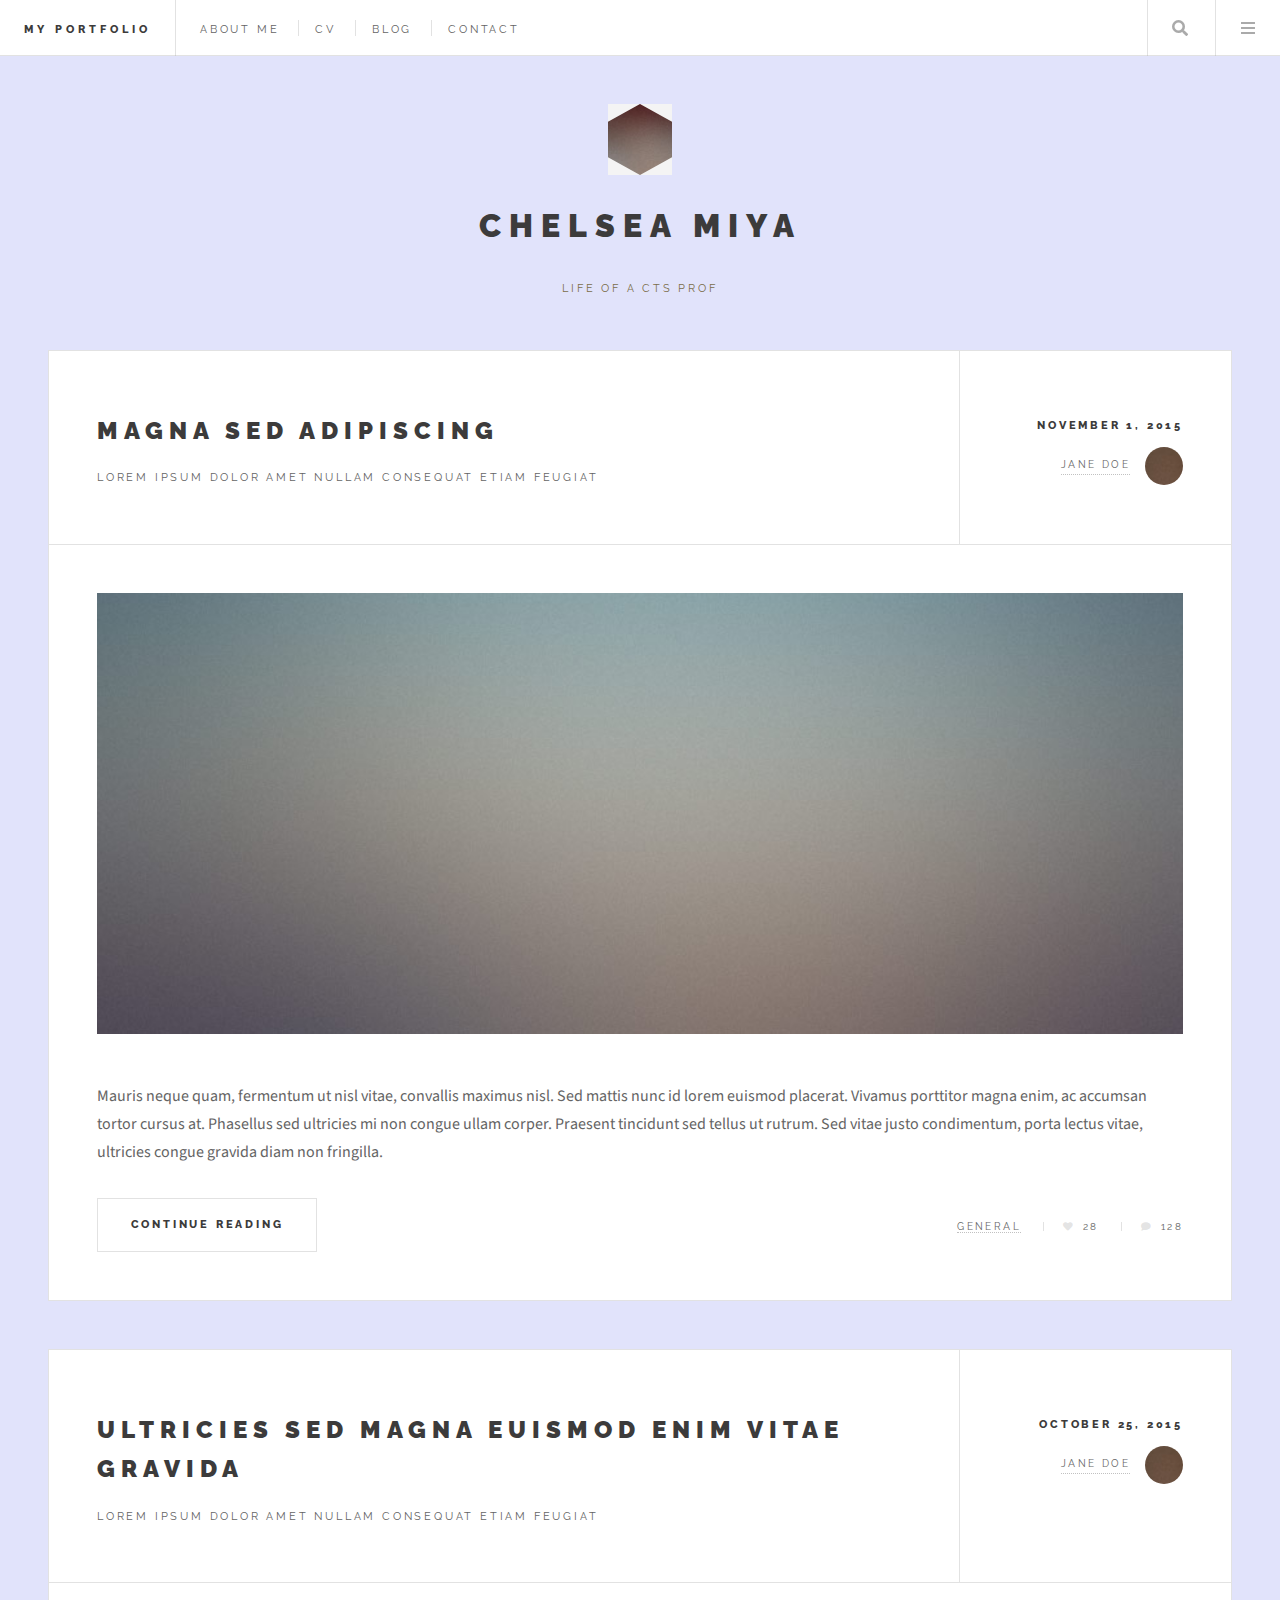
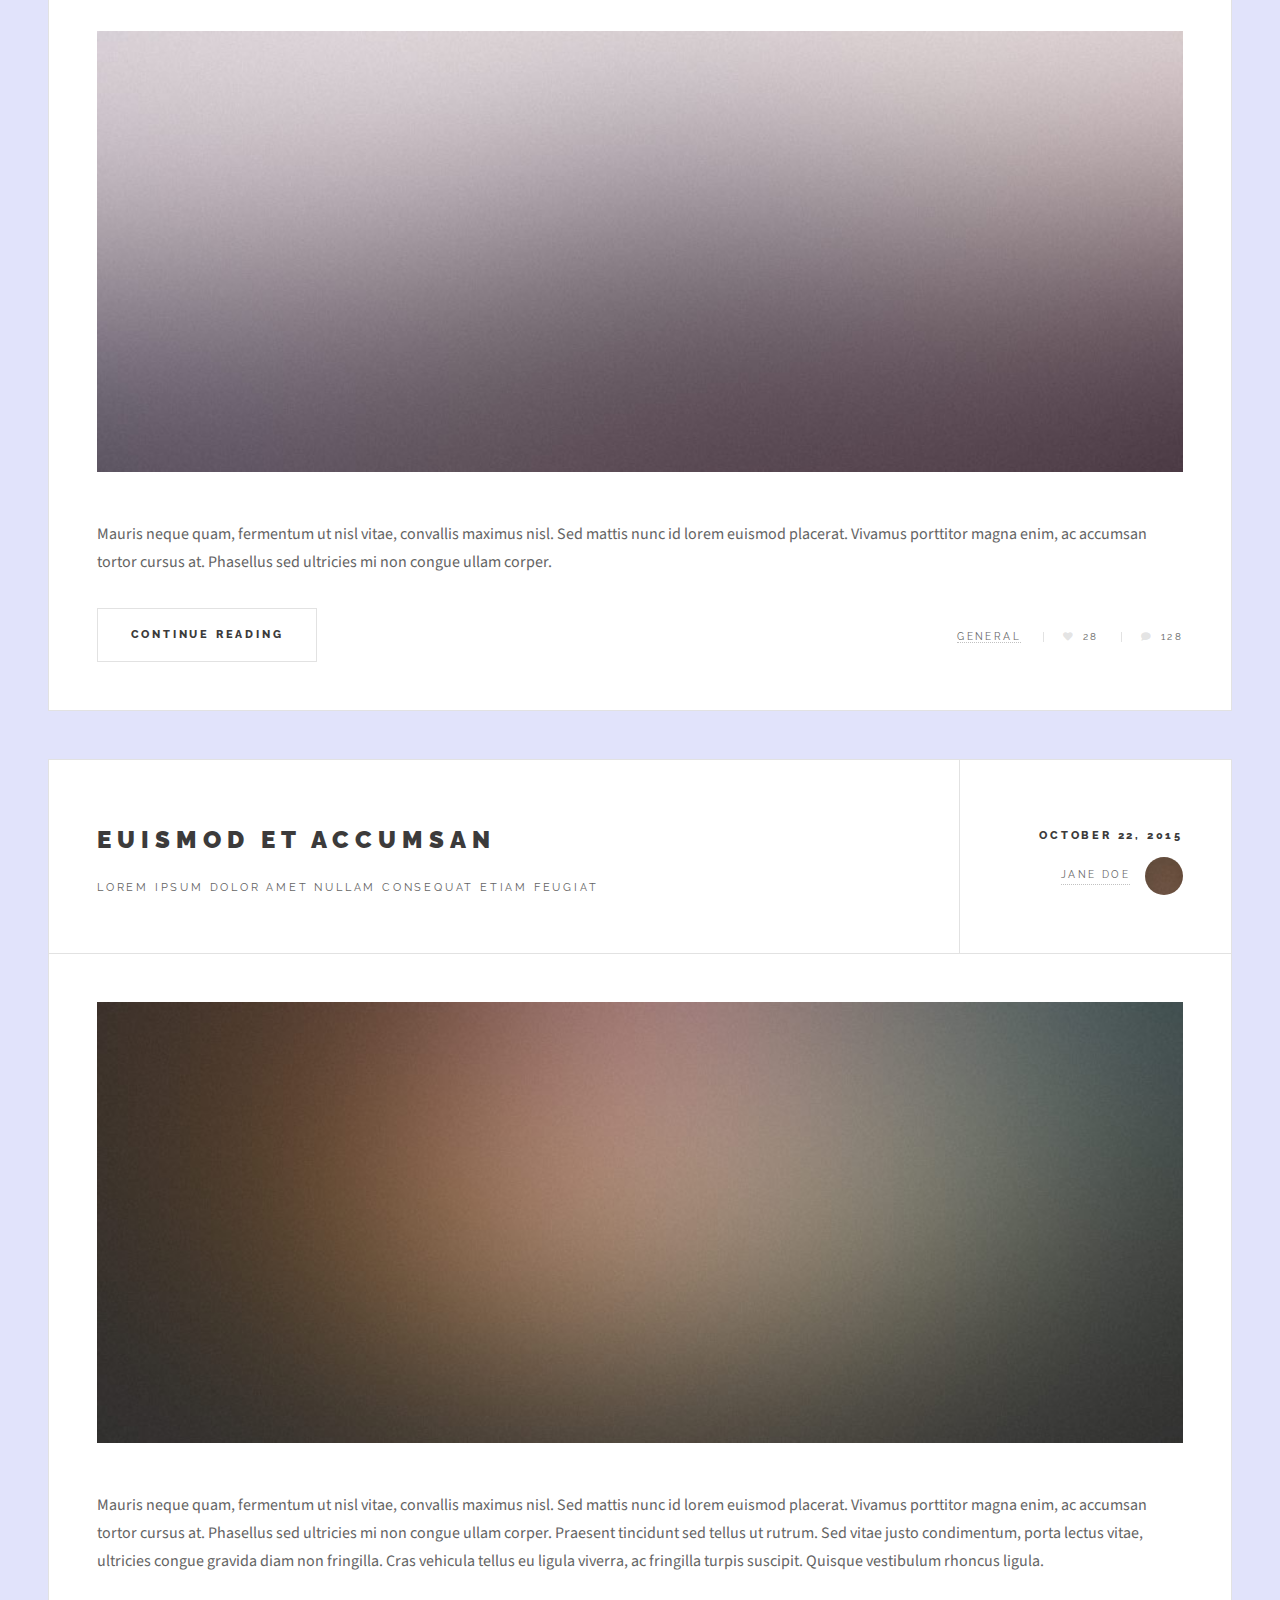
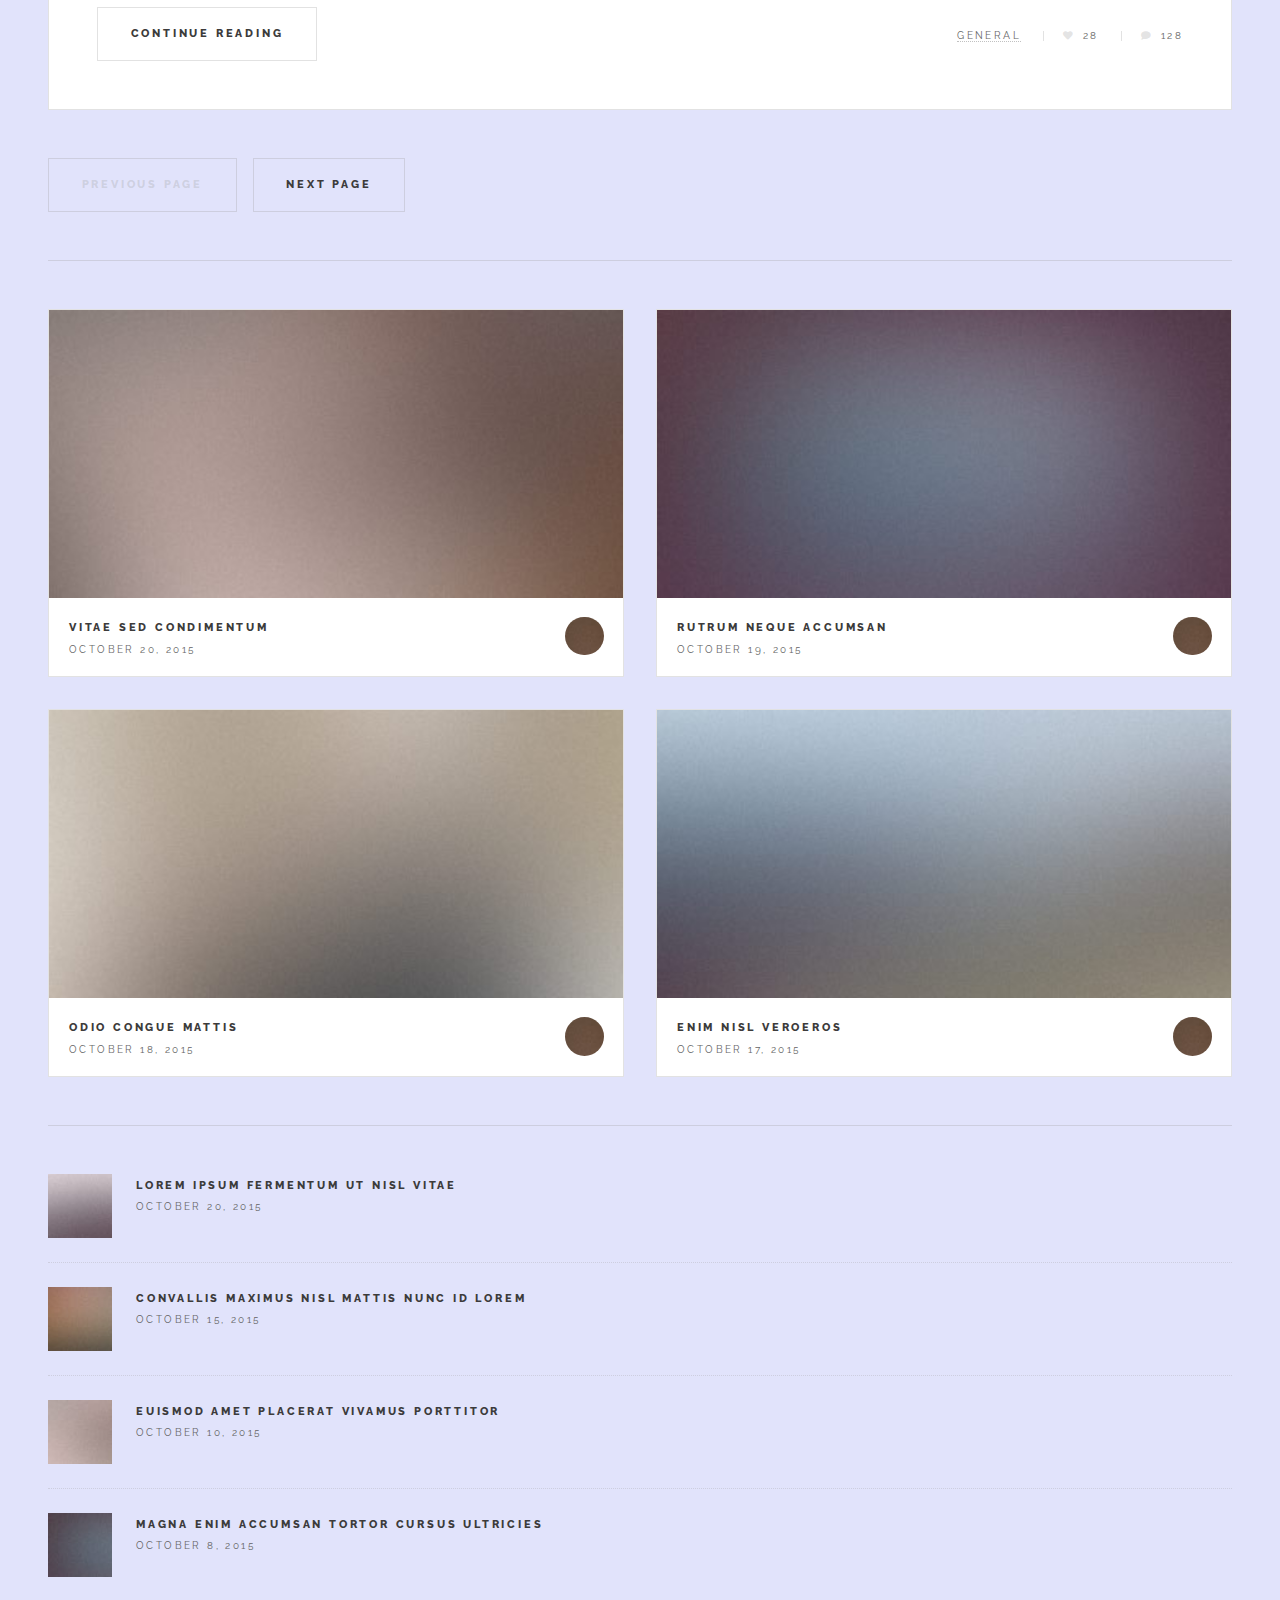
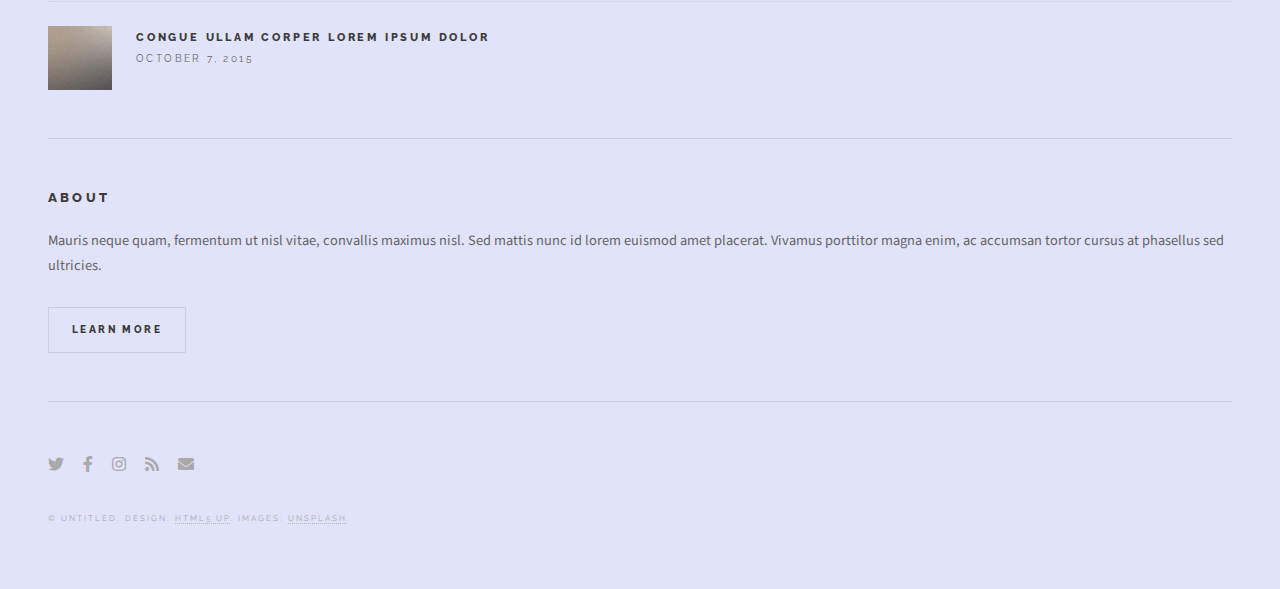
<file: index.html>
<!DOCTYPE HTML>
<!--
	Future Imperfect by HTML5 UP
	html5up.net | @ajlkn
	Free for personal and commercial use under the CCA 3.0 license (html5up.net/license)
-->
<html>
	<head>
		<title>My Portfolio</title>
		<meta charset="utf-8" />
		<meta name="viewport" content="width=device-width, initial-scale=1, user-scalable=no" />
		<link rel="stylesheet" href="assets/css/main.css" />
	</head>
	<body class="is-preload">

		<!-- Wrapper -->
			<div id="wrapper">

				<!-- Header -->
					<header id="header">
						<h1><a href="index.html">My Portfolio</a></h1>
						<nav class="links">
							<ul>
								<li><a href="about.html">About Me</a></li>
								<li><a href="#">CV</a></li>
								<li><a href="#">Blog</a></li>
								<li><a href="#">Contact</a></li>
							</ul>
						</nav>
						<nav class="main">
							<ul>
								<li class="search">
									<a class="fa-search" href="#search">Search</a>
									<form id="search" method="get" action="#">
										<input type="text" name="query" placeholder="Search" />
									</form>
								</li>
								<li class="menu">
									<a class="fa-bars" href="#menu">Menu</a>
								</li>
							</ul>
						</nav>
					</header>

				<!-- Menu -->
					<section id="menu">

						<!-- Search -->
							<section>
								<form class="search" method="get" action="#">
									<input type="text" name="query" placeholder="Search" />
								</form>
							</section>

						<!-- Links -->
							<section>
								<ul class="links">
									<li>
										<a href="#">
											<h3>Lorem ipsum</h3>
											<p>Feugiat tempus veroeros dolor</p>
										</a>
									</li>
									<li>
										<a href="#">
											<h3>Dolor sit amet</h3>
											<p>Sed vitae justo condimentum</p>
										</a>
									</li>
									<li>
										<a href="#">
											<h3>Feugiat veroeros</h3>
											<p>Phasellus sed ultricies mi congue</p>
										</a>
									</li>
									<li>
										<a href="#">
											<h3>Etiam sed consequat</h3>
											<p>Porta lectus amet ultricies</p>
										</a>
									</li>
								</ul>
							</section>

						<!-- Actions -->
							<section>
								<ul class="actions stacked">
									<li><a href="#" class="button large fit">Log In</a></li>
								</ul>
							</section>

					</section>

				<!-- Main -->
					<div id="main">

						<!-- Post -->
							<article class="post">
								<header>
									<div class="title">
										<h2><a href="single.html">Magna sed adipiscing</a></h2>
										<p>Lorem ipsum dolor amet nullam consequat etiam feugiat</p>
									</div>
									<div class="meta">
										<time class="published" datetime="2015-11-01">November 1, 2015</time>
										<a href="#" class="author"><span class="name">Jane Doe</span><img src="images/avatar.jpg" alt="" /></a>
									</div>
								</header>
								<a href="single.html" class="image featured"><img src="images/pic01.jpg" alt="" /></a>
								<p>Mauris neque quam, fermentum ut nisl vitae, convallis maximus nisl. Sed mattis nunc id lorem euismod placerat. Vivamus porttitor magna enim, ac accumsan tortor cursus at. Phasellus sed ultricies mi non congue ullam corper. Praesent tincidunt sed tellus ut rutrum. Sed vitae justo condimentum, porta lectus vitae, ultricies congue gravida diam non fringilla.</p>
								<footer>
									<ul class="actions">
										<li><a href="single.html" class="button large">Continue Reading</a></li>
									</ul>
									<ul class="stats">
										<li><a href="#">General</a></li>
										<li><a href="#" class="icon solid fa-heart">28</a></li>
										<li><a href="#" class="icon solid fa-comment">128</a></li>
									</ul>
								</footer>
							</article>

						<!-- Post -->
							<article class="post">
								<header>
									<div class="title">
										<h2><a href="single.html">Ultricies sed magna euismod enim vitae gravida</a></h2>
										<p>Lorem ipsum dolor amet nullam consequat etiam feugiat</p>
									</div>
									<div class="meta">
										<time class="published" datetime="2015-10-25">October 25, 2015</time>
										<a href="#" class="author"><span class="name">Jane Doe</span><img src="images/avatar.jpg" alt="" /></a>
									</div>
								</header>
								<a href="single.html" class="image featured"><img src="images/pic02.jpg" alt="" /></a>
								<p>Mauris neque quam, fermentum ut nisl vitae, convallis maximus nisl. Sed mattis nunc id lorem euismod placerat. Vivamus porttitor magna enim, ac accumsan tortor cursus at. Phasellus sed ultricies mi non congue ullam corper.</p>
								<footer>
									<ul class="actions">
										<li><a href="single.html" class="button large">Continue Reading</a></li>
									</ul>
									<ul class="stats">
										<li><a href="#">General</a></li>
										<li><a href="#" class="icon solid fa-heart">28</a></li>
										<li><a href="#" class="icon solid fa-comment">128</a></li>
									</ul>
								</footer>
							</article>

						<!-- Post -->
							<article class="post">
								<header>
									<div class="title">
										<h2><a href="single.html">Euismod et accumsan</a></h2>
										<p>Lorem ipsum dolor amet nullam consequat etiam feugiat</p>
									</div>
									<div class="meta">
										<time class="published" datetime="2015-10-22">October 22, 2015</time>
										<a href="#" class="author"><span class="name">Jane Doe</span><img src="images/avatar.jpg" alt="" /></a>
									</div>
								</header>
								<a href="single.html" class="image featured"><img src="images/pic03.jpg" alt="" /></a>
								<p>Mauris neque quam, fermentum ut nisl vitae, convallis maximus nisl. Sed mattis nunc id lorem euismod placerat. Vivamus porttitor magna enim, ac accumsan tortor cursus at. Phasellus sed ultricies mi non congue ullam corper. Praesent tincidunt sed tellus ut rutrum. Sed vitae justo condimentum, porta lectus vitae, ultricies congue gravida diam non fringilla. Cras vehicula tellus eu ligula viverra, ac fringilla turpis suscipit. Quisque vestibulum rhoncus ligula.</p>
								<footer>
									<ul class="actions">
										<li><a href="single.html" class="button large">Continue Reading</a></li>
									</ul>
									<ul class="stats">
										<li><a href="#">General</a></li>
										<li><a href="#" class="icon solid fa-heart">28</a></li>
										<li><a href="#" class="icon solid fa-comment">128</a></li>
									</ul>
								</footer>
							</article>

						<!-- Post -->
						<!--
							<article class="post">
								<header>
									<div class="title">
										<h2><a href="#">Elements</a></h2>
										<p>Lorem ipsum dolor amet nullam consequat etiam feugiat</p>
									</div>
									<div class="meta">
										<time class="published" datetime="2015-10-18">October 18, 2015</time>
										<a href="#" class="author"><span class="name">Jane Doe</span><img src="images/avatar.jpg" alt="" /></a>
									</div>
								</header>

								<section>
									<h3>Text</h3>
									<p>This is <b>bold</b> and this is <strong>strong</strong>. This is <i>italic</i> and this is <em>emphasized</em>.
									This is <sup>superscript</sup> text and this is <sub>subscript</sub> text.
									This is <u>underlined</u> and this is code: <code>for (;;) { ... }</code>. Finally, <a href="#">this is a link</a>.</p>
									<hr />
									<p>Nunc lacinia ante nunc ac lobortis. Interdum adipiscing gravida odio porttitor sem non mi integer non faucibus ornare mi ut ante amet placerat aliquet. Volutpat eu sed ante lacinia sapien lorem accumsan varius montes viverra nibh in adipiscing blandit tempus accumsan.</p>
									<hr />
									<h2>Heading Level 2</h2>
									<h3>Heading Level 3</h3>
									<h4>Heading Level 4</h4>
									<hr />
									<h4>Blockquote</h4>
									<blockquote>Fringilla nisl. Donec accumsan interdum nisi, quis tincidunt felis sagittis eget tempus euismod. Vestibulum ante ipsum primis in faucibus vestibulum. Blandit adipiscing eu felis iaculis volutpat ac adipiscing accumsan faucibus. Vestibulum ante ipsum primis in faucibus lorem ipsum dolor sit amet nullam adipiscing eu felis.</blockquote>
									<h4>Preformatted</h4>
									<pre><code>i = 0;

while (!deck.isInOrder()) {
  print 'Iteration ' + i;
  deck.shuffle();
  i++;
}

print 'It took ' + i + ' iterations to sort the deck.';</code></pre>
								</section>

								<section>
									<h3>Lists</h3>
									<div class="row">
										<div class="col-6 col-12-medium">
											<h4>Unordered</h4>
											<ul>
												<li>Dolor pulvinar etiam.</li>
												<li>Sagittis adipiscing.</li>
												<li>Felis enim feugiat.</li>
											</ul>
											<h4>Alternate</h4>
											<ul class="alt">
												<li>Dolor pulvinar etiam.</li>
												<li>Sagittis adipiscing.</li>
												<li>Felis enim feugiat.</li>
											</ul>
										</div>
										<div class="col-6 col-12-medium">
											<h4>Ordered</h4>
											<ol>
												<li>Dolor pulvinar etiam.</li>
												<li>Etiam vel felis viverra.</li>
												<li>Felis enim feugiat.</li>
												<li>Dolor pulvinar etiam.</li>
												<li>Etiam vel felis lorem.</li>
												<li>Felis enim et feugiat.</li>
											</ol>
											<h4>Icons</h4>
											<ul class="icons">
												<li><a href="#" class="icon brands fa-twitter"><span class="label">Twitter</span></a></li>
												<li><a href="#" class="icon brands fa-facebook-f"><span class="label">Facebook</span></a></li>
												<li><a href="#" class="icon brands fa-instagram"><span class="label">Instagram</span></a></li>
												<li><a href="#" class="icon brands fa-github"><span class="label">Github</span></a></li>
											</ul>
										</div>
									</div>
									<h3>Actions</h3>
									<div class="row">
										<div class="col-6 col-12-medium">
											<ul class="actions">
												<li><a href="#" class="button">Default</a></li>
												<li><a href="#" class="button">Default</a></li>
												<li><a href="#" class="button">Default</a></li>
											</ul>
											<ul class="actions small">
												<li><a href="#" class="button small">Small</a></li>
												<li><a href="#" class="button small">Small</a></li>
												<li><a href="#" class="button small">Small</a></li>
											</ul>
											<ul class="actions stacked">
												<li><a href="#" class="button">Default</a></li>
												<li><a href="#" class="button">Default</a></li>
												<li><a href="#" class="button">Default</a></li>
											</ul>
											<ul class="actions stacked">
												<li><a href="#" class="button small">Small</a></li>
												<li><a href="#" class="button small">Small</a></li>
												<li><a href="#" class="button small">Small</a></li>
											</ul>
										</div>
										<div class="col-6 col-12-medium">
											<ul class="actions stacked">
												<li><a href="#" class="button fit">Default</a></li>
												<li><a href="#" class="button fit">Default</a></li>
											</ul>
											<ul class="actions stacked">
												<li><a href="#" class="button small fit">Small</a></li>
												<li><a href="#" class="button small fit">Small</a></li>
											</ul>
										</div>
									</div>
								</section>

								<section>
									<h3>Table</h3>
									<h4>Default</h4>
									<div class="table-wrapper">
										<table>
											<thead>
												<tr>
													<th>Name</th>
													<th>Description</th>
													<th>Price</th>
												</tr>
											</thead>
											<tbody>
												<tr>
													<td>Item One</td>
													<td>Ante turpis integer aliquet porttitor.</td>
													<td>29.99</td>
												</tr>
												<tr>
													<td>Item Two</td>
													<td>Vis ac commodo adipiscing arcu aliquet.</td>
													<td>19.99</td>
												</tr>
												<tr>
													<td>Item Three</td>
													<td> Morbi faucibus arcu accumsan lorem.</td>
													<td>29.99</td>
												</tr>
												<tr>
													<td>Item Four</td>
													<td>Vitae integer tempus condimentum.</td>
													<td>19.99</td>
												</tr>
												<tr>
													<td>Item Five</td>
													<td>Ante turpis integer aliquet porttitor.</td>
													<td>29.99</td>
												</tr>
											</tbody>
											<tfoot>
												<tr>
													<td colspan="2"></td>
													<td>100.00</td>
												</tr>
											</tfoot>
										</table>
									</div>

									<h4>Alternate</h4>
									<div class="table-wrapper">
										<table class="alt">
											<thead>
												<tr>
													<th>Name</th>
													<th>Description</th>
													<th>Price</th>
												</tr>
											</thead>
											<tbody>
												<tr>
													<td>Item One</td>
													<td>Ante turpis integer aliquet porttitor.</td>
													<td>29.99</td>
												</tr>
												<tr>
													<td>Item Two</td>
													<td>Vis ac commodo adipiscing arcu aliquet.</td>
													<td>19.99</td>
												</tr>
												<tr>
													<td>Item Three</td>
													<td> Morbi faucibus arcu accumsan lorem.</td>
													<td>29.99</td>
												</tr>
												<tr>
													<td>Item Four</td>
													<td>Vitae integer tempus condimentum.</td>
													<td>19.99</td>
												</tr>
												<tr>
													<td>Item Five</td>
													<td>Ante turpis integer aliquet porttitor.</td>
													<td>29.99</td>
												</tr>
											</tbody>
											<tfoot>
												<tr>
													<td colspan="2"></td>
													<td>100.00</td>
												</tr>
											</tfoot>
										</table>
									</div>
								</section>

								<section>
									<h3>Buttons</h3>
									<ul class="actions">
										<li><a href="#" class="button large">Large</a></li>
										<li><a href="#" class="button">Default</a></li>
										<li><a href="#" class="button small">Small</a></li>
									</ul>
									<ul class="actions fit">
										<li><a href="#" class="button fit">Fit</a></li>
										<li><a href="#" class="button fit">Fit</a></li>
										<li><a href="#" class="button fit">Fit</a></li>
									</ul>
									<ul class="actions fit small">
										<li><a href="#" class="button fit small">Fit + Small</a></li>
										<li><a href="#" class="button fit small">Fit + Small</a></li>
										<li><a href="#" class="button fit small">Fit + Small</a></li>
									</ul>
									<ul class="actions">
										<li><a href="#" class="button icon solid fa-download">Icon</a></li>
										<li><a href="#" class="button icon solid fa-upload">Icon</a></li>
										<li><a href="#" class="button icon solid fa-save">Icon</a></li>
									</ul>
									<ul class="actions">
										<li><span class="button disabled">Disabled</span></li>
										<li><span class="button disabled icon solid fa-download">Disabled</span></li>
									</ul>
								</section>

								<section>
									<h3>Form</h3>
									<form method="post" action="#">
										<div class="row gtr-uniform">
											<div class="col-6 col-12-xsmall">
												<input type="text" name="demo-name" id="demo-name" value="" placeholder="Name" />
											</div>
											<div class="col-6 col-12-xsmall">
												<input type="email" name="demo-email" id="demo-email" value="" placeholder="Email" />
											</div>
											<div class="col-12">
												<select name="demo-category" id="demo-category">
													<option value="">- Category -</option>
													<option value="1">Manufacturing</option>
													<option value="1">Shipping</option>
													<option value="1">Administration</option>
													<option value="1">Human Resources</option>
												</select>
											</div>
											<div class="col-4 col-12-small">
												<input type="radio" id="demo-priority-low" name="demo-priority" checked>
												<label for="demo-priority-low">Low</label>
											</div>
											<div class="col-4 col-12-small">
												<input type="radio" id="demo-priority-normal" name="demo-priority">
												<label for="demo-priority-normal">Normal</label>
											</div>
											<div class="col-4 col-12-small">
												<input type="radio" id="demo-priority-high" name="demo-priority">
												<label for="demo-priority-high">High</label>
											</div>
											<div class="col-6 col-12-small">
												<input type="checkbox" id="demo-copy" name="demo-copy">
												<label for="demo-copy">Email me a copy</label>
											</div>
											<div class="col-6 col-12-small">
												<input type="checkbox" id="demo-human" name="demo-human" checked>
												<label for="demo-human">Not a robot</label>
											</div>
											<div class="col-12">
												<textarea name="demo-message" id="demo-message" placeholder="Enter your message" rows="6"></textarea>
											</div>
											<div class="col-12">
												<ul class="actions">
													<li><input type="submit" value="Send Message" /></li>
													<li><input type="reset" value="Reset" /></li>
												</ul>
											</div>
										</div>
									</form>
								</section>

								<section>
									<h3>Image</h3>
									<h4>Fit</h4>
									<div class="box alt">
										<div class="row gtr-uniform">
											<div class="col-12"><span class="image fit"><img src="images/pic02.jpg" alt="" /></span></div>
											<div class="col-4"><span class="image fit"><img src="images/pic04.jpg" alt="" /></span></div>
											<div class="col-4"><span class="image fit"><img src="images/pic05.jpg" alt="" /></span></div>
											<div class="col-4"><span class="image fit"><img src="images/pic06.jpg" alt="" /></span></div>
											<div class="col-4"><span class="image fit"><img src="images/pic06.jpg" alt="" /></span></div>
											<div class="col-4"><span class="image fit"><img src="images/pic04.jpg" alt="" /></span></div>
											<div class="col-4"><span class="image fit"><img src="images/pic05.jpg" alt="" /></span></div>
											<div class="col-4"><span class="image fit"><img src="images/pic05.jpg" alt="" /></span></div>
											<div class="col-4"><span class="image fit"><img src="images/pic06.jpg" alt="" /></span></div>
											<div class="col-4"><span class="image fit"><img src="images/pic04.jpg" alt="" /></span></div>
										</div>
									</div>
									<h4>Left &amp; Right</h4>
									<p><span class="image left"><img src="images/pic07.jpg" alt="" /></span>Fringilla nisl. Donec accumsan interdum nisi, quis tincidunt felis sagittis eget. tempus euismod. Vestibulum ante ipsum primis in faucibus vestibulum. Blandit adipiscing eu felis iaculis volutpat ac adipiscing accumsan eu faucibus. Integer ac pellentesque praesent tincidunt felis sagittis eget. tempus euismod. Vestibulum ante ipsum primis in faucibus vestibulum. Blandit adipiscing eu felis iaculis volutpat ac adipiscing accumsan eu faucibus. Integer ac pellentesque praesent. Donec accumsan interdum nisi, quis tincidunt felis sagittis eget. tempus euismod. Vestibulum ante ipsum primis in faucibus vestibulum. Blandit adipiscing eu felis iaculis volutpat ac adipiscing accumsan eu faucibus. Integer ac pellentesque praesent tincidunt felis sagittis eget. tempus euismod. Vestibulum ante ipsum primis in faucibus vestibulum. Blandit adipiscing eu felis iaculis volutpat ac adipiscing accumsan eu faucibus. Integer ac pellentesque praesent. Blandit adipiscing eu felis iaculis volutpat ac adipiscing accumsan eu faucibus. Integer ac pellentesque praesent tincidunt felis sagittis eget. tempus euismod. Vestibulum ante ipsum primis in faucibus vestibulum. Blandit adipiscing eu felis iaculis volutpat ac adipiscing accumsan eu faucibus. Integer ac pellentesque praesent.</p>
									<p><span class="image right"><img src="images/pic04.jpg" alt="" /></span>Fringilla nisl. Donec accumsan interdum nisi, quis tincidunt felis sagittis eget. tempus euismod. Vestibulum ante ipsum primis in faucibus vestibulum. Blandit adipiscing eu felis iaculis volutpat ac adipiscing accumsan eu faucibus. Integer ac pellentesque praesent tincidunt felis sagittis eget. tempus euismod. Vestibulum ante ipsum primis in faucibus vestibulum. Blandit adipiscing eu felis iaculis volutpat ac adipiscing accumsan eu faucibus. Integer ac pellentesque praesent. Donec accumsan interdum nisi, quis tincidunt felis sagittis eget. tempus euismod. Vestibulum ante ipsum primis in faucibus vestibulum. Blandit adipiscing eu felis iaculis volutpat ac adipiscing accumsan eu faucibus. Integer ac pellentesque praesent tincidunt felis sagittis eget. tempus euismod. Vestibulum ante ipsum primis in faucibus vestibulum. Blandit adipiscing eu felis iaculis volutpat ac adipiscing accumsan eu faucibus. Integer ac pellentesque praesent. Blandit adipiscing eu felis iaculis volutpat ac adipiscing accumsan eu faucibus. Integer ac pellentesque praesent tincidunt felis sagittis eget. tempus euismod. Vestibulum ante ipsum primis in faucibus vestibulum. Blandit adipiscing eu felis iaculis volutpat ac adipiscing accumsan eu faucibus. Integer ac pellentesque praesent.</p>
								</section>

							</article>
						-->

						<!-- Pagination -->
							<ul class="actions pagination">
								<li><a href="" class="disabled button large previous">Previous Page</a></li>
								<li><a href="#" class="button large next">Next Page</a></li>
							</ul>

					</div>

				<!-- Sidebar -->
					<section id="sidebar">

						<!-- Intro -->
							<section id="intro">
								<a href="#" class="logo"><img src="images/logo.jpg" alt="" /></a>
								<header>
									<h2>Chelsea Miya</h2>
									<p>Life of a CTS Prof</a></p>
								</header>
							</section>

						<!-- Mini Posts -->
							<section>
								<div class="mini-posts">

									<!-- Mini Post -->
										<article class="mini-post">
											<header>
												<h3><a href="single.html">Vitae sed condimentum</a></h3>
												<time class="published" datetime="2015-10-20">October 20, 2015</time>
												<a href="#" class="author"><img src="images/avatar.jpg" alt="" /></a>
											</header>
											<a href="single.html" class="image"><img src="images/pic04.jpg" alt="" /></a>
										</article>

									<!-- Mini Post -->
										<article class="mini-post">
											<header>
												<h3><a href="single.html">Rutrum neque accumsan</a></h3>
												<time class="published" datetime="2015-10-19">October 19, 2015</time>
												<a href="#" class="author"><img src="images/avatar.jpg" alt="" /></a>
											</header>
											<a href="single.html" class="image"><img src="images/pic05.jpg" alt="" /></a>
										</article>

									<!-- Mini Post -->
										<article class="mini-post">
											<header>
												<h3><a href="single.html">Odio congue mattis</a></h3>
												<time class="published" datetime="2015-10-18">October 18, 2015</time>
												<a href="#" class="author"><img src="images/avatar.jpg" alt="" /></a>
											</header>
											<a href="single.html" class="image"><img src="images/pic06.jpg" alt="" /></a>
										</article>

									<!-- Mini Post -->
										<article class="mini-post">
											<header>
												<h3><a href="single.html">Enim nisl veroeros</a></h3>
												<time class="published" datetime="2015-10-17">October 17, 2015</time>
												<a href="#" class="author"><img src="images/avatar.jpg" alt="" /></a>
											</header>
											<a href="single.html" class="image"><img src="images/pic07.jpg" alt="" /></a>
										</article>

								</div>
							</section>

						<!-- Posts List -->
							<section>
								<ul class="posts">
									<li>
										<article>
											<header>
												<h3><a href="single.html">Lorem ipsum fermentum ut nisl vitae</a></h3>
												<time class="published" datetime="2015-10-20">October 20, 2015</time>
											</header>
											<a href="single.html" class="image"><img src="images/pic08.jpg" alt="" /></a>
										</article>
									</li>
									<li>
										<article>
											<header>
												<h3><a href="single.html">Convallis maximus nisl mattis nunc id lorem</a></h3>
												<time class="published" datetime="2015-10-15">October 15, 2015</time>
											</header>
											<a href="single.html" class="image"><img src="images/pic09.jpg" alt="" /></a>
										</article>
									</li>
									<li>
										<article>
											<header>
												<h3><a href="single.html">Euismod amet placerat vivamus porttitor</a></h3>
												<time class="published" datetime="2015-10-10">October 10, 2015</time>
											</header>
											<a href="single.html" class="image"><img src="images/pic10.jpg" alt="" /></a>
										</article>
									</li>
									<li>
										<article>
											<header>
												<h3><a href="single.html">Magna enim accumsan tortor cursus ultricies</a></h3>
												<time class="published" datetime="2015-10-08">October 8, 2015</time>
											</header>
											<a href="single.html" class="image"><img src="images/pic11.jpg" alt="" /></a>
										</article>
									</li>
									<li>
										<article>
											<header>
												<h3><a href="single.html">Congue ullam corper lorem ipsum dolor</a></h3>
												<time class="published" datetime="2015-10-06">October 7, 2015</time>
											</header>
											<a href="single.html" class="image"><img src="images/pic12.jpg" alt="" /></a>
										</article>
									</li>
								</ul>
							</section>

						<!-- About -->
							<section class="blurb">
								<h2>About</h2>
								<p>Mauris neque quam, fermentum ut nisl vitae, convallis maximus nisl. Sed mattis nunc id lorem euismod amet placerat. Vivamus porttitor magna enim, ac accumsan tortor cursus at phasellus sed ultricies.</p>
								<ul class="actions">
									<li><a href="#" class="button">Learn More</a></li>
								</ul>
							</section>

						<!-- Footer -->
							<section id="footer">
								<ul class="icons">
									<li><a href="#" class="icon brands fa-twitter"><span class="label">Twitter</span></a></li>
									<li><a href="#" class="icon brands fa-facebook-f"><span class="label">Facebook</span></a></li>
									<li><a href="#" class="icon brands fa-instagram"><span class="label">Instagram</span></a></li>
									<li><a href="#" class="icon solid fa-rss"><span class="label">RSS</span></a></li>
									<li><a href="#" class="icon solid fa-envelope"><span class="label">Email</span></a></li>
								</ul>
								<p class="copyright">&copy; Untitled. Design: <a href="http://html5up.net">HTML5 UP</a>. Images: <a href="http://unsplash.com">Unsplash</a>.</p>
							</section>

					</section>

			</div>

		<!-- Scripts -->
			<script src="assets/js/jquery.min.js"></script>
			<script src="assets/js/browser.min.js"></script>
			<script src="assets/js/breakpoints.min.js"></script>
			<script src="assets/js/util.js"></script>
			<script src="assets/js/main.js"></script>

	</body>
</html>
</file>
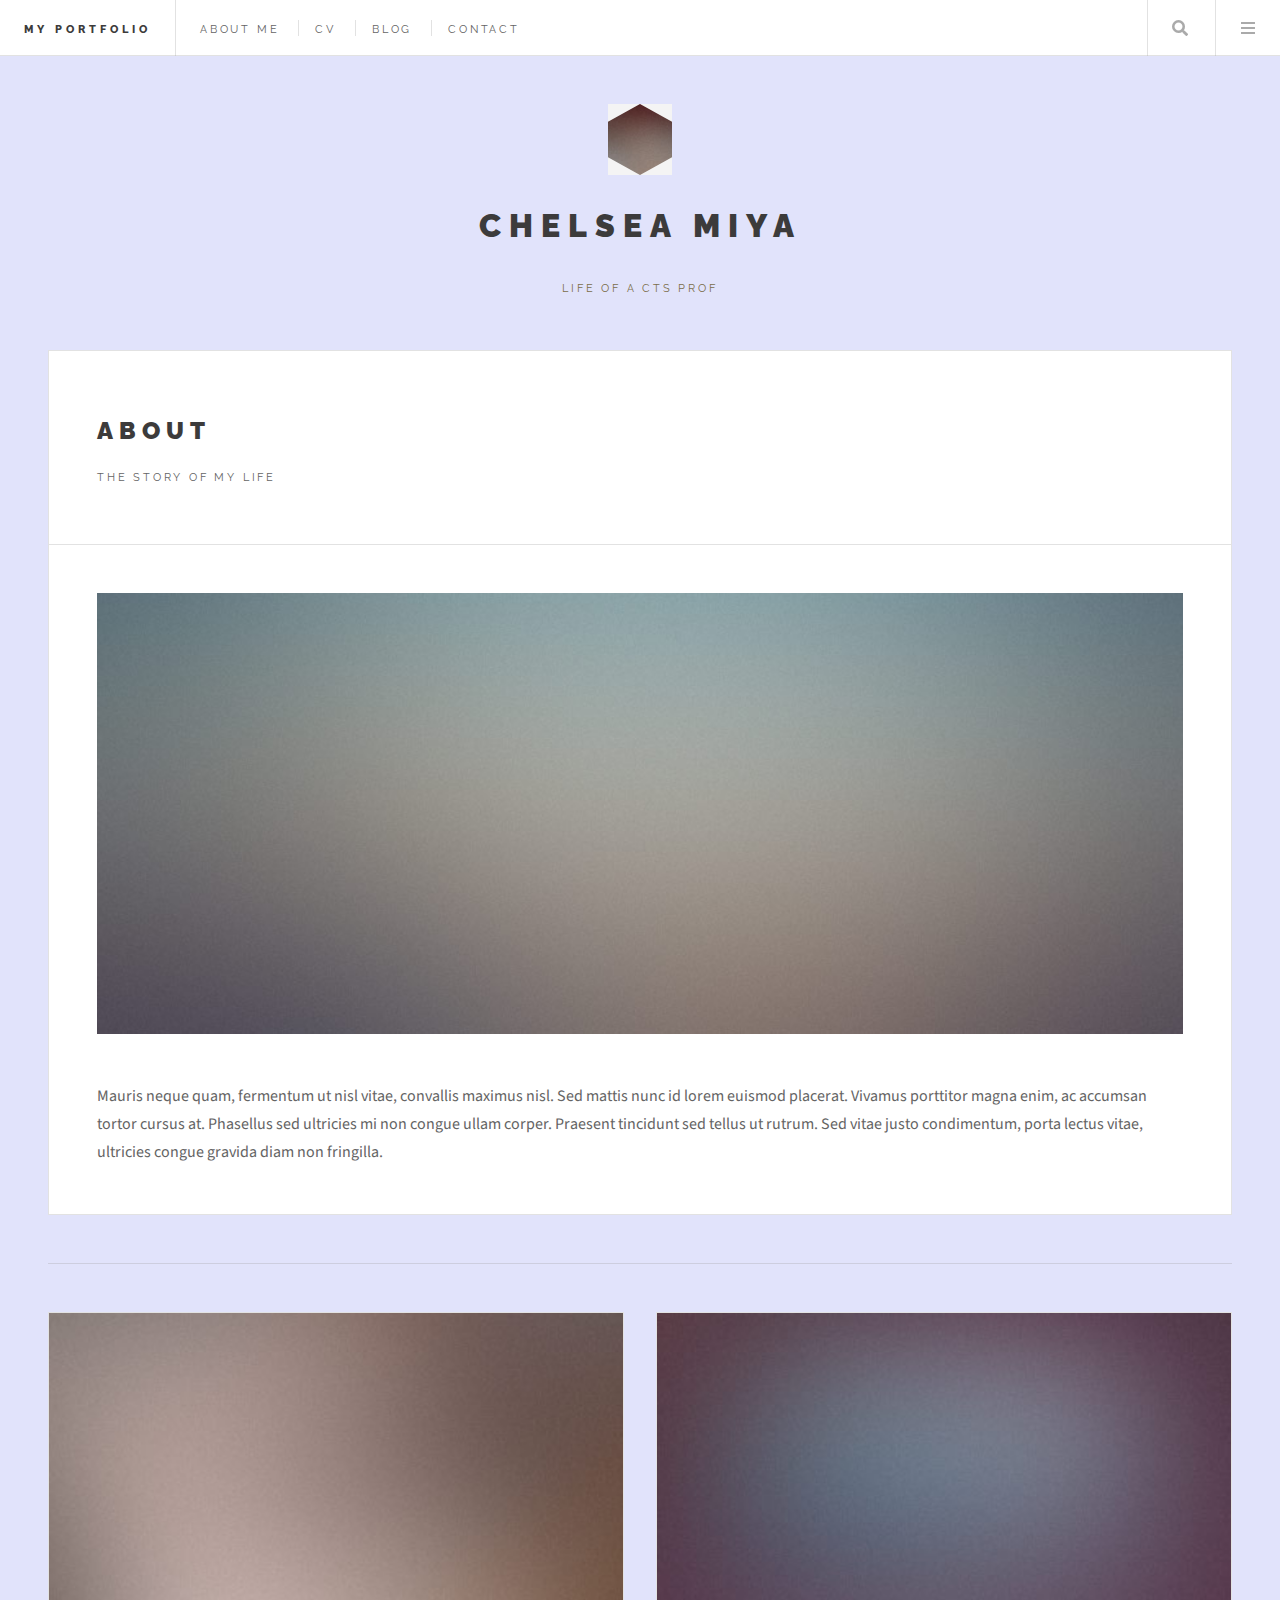
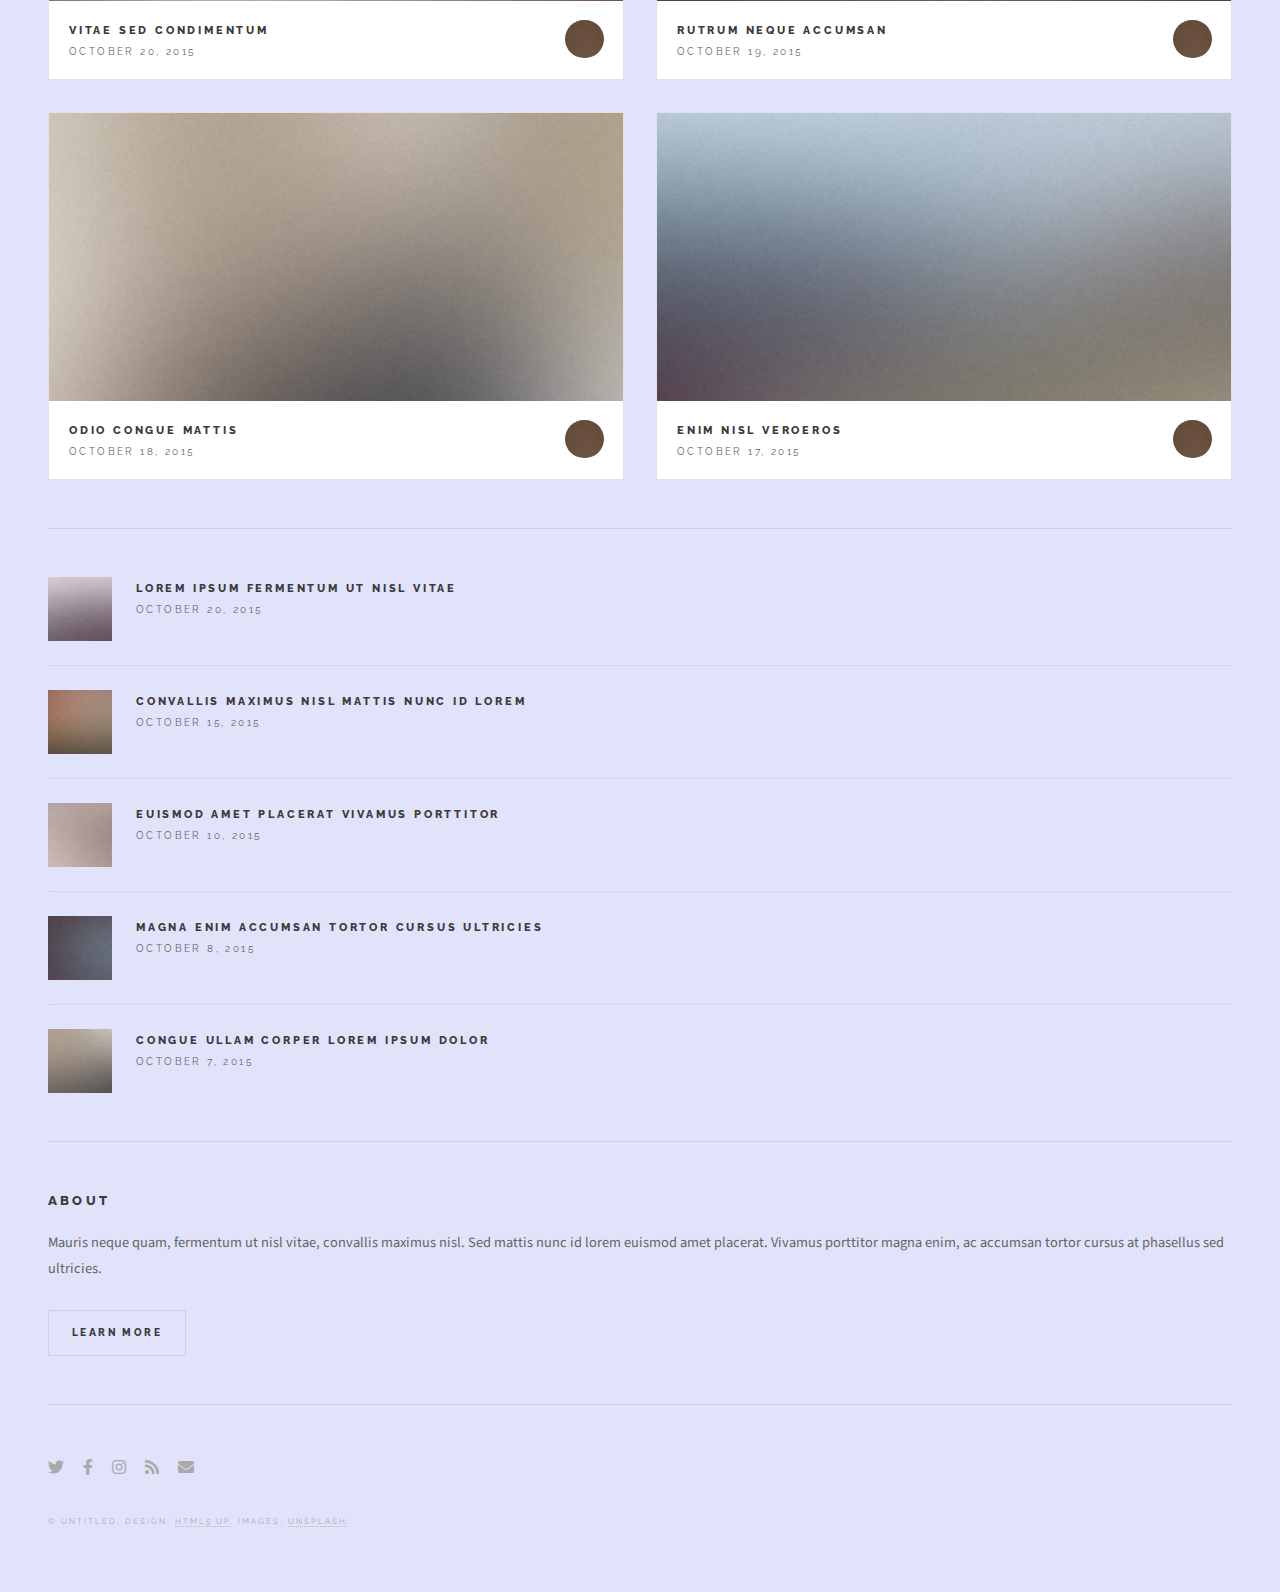
<file: about.html>
<!DOCTYPE HTML>
<!--
	Future Imperfect by HTML5 UP
	html5up.net | @ajlkn
	Free for personal and commercial use under the CCA 3.0 license (html5up.net/license)
-->
<html>
	<head>
		<title>My Portfolio</title>
		<meta charset="utf-8" />
		<meta name="viewport" content="width=device-width, initial-scale=1, user-scalable=no" />
		<link rel="stylesheet" href="assets/css/main.css" />
	</head>
	<body class="is-preload">

		<!-- Wrapper -->
			<div id="wrapper">

				<!-- Header -->
					<header id="header">
						<h1><a href="index.html">My Portfolio</a></h1>
						<nav class="links">
							<ul>
								<li><a href="about.html">About Me</a></li>
								<li><a href="#">CV</a></li>
								<li><a href="#">Blog</a></li>
								<li><a href="#">Contact</a></li>
							</ul>
						</nav>
						<nav class="main">
							<ul>
								<li class="search">
									<a class="fa-search" href="#search">Search</a>
									<form id="search" method="get" action="#">
										<input type="text" name="query" placeholder="Search" />
									</form>
								</li>
								<li class="menu">
									<a class="fa-bars" href="#menu">Menu</a>
								</li>
							</ul>
						</nav>
					</header>

				<!-- Menu -->
					<section id="menu">

						<!-- Search -->
							<section>
								<form class="search" method="get" action="#">
									<input type="text" name="query" placeholder="Search" />
								</form>
							</section>

						<!-- Links -->
							<section>
								<ul class="links">
									<li>
										<a href="#">
											<h3>Lorem ipsum</h3>
											<p>Feugiat tempus veroeros dolor</p>
										</a>
									</li>
									<li>
										<a href="#">
											<h3>Dolor sit amet</h3>
											<p>Sed vitae justo condimentum</p>
										</a>
									</li>
									<li>
										<a href="#">
											<h3>Feugiat veroeros</h3>
											<p>Phasellus sed ultricies mi congue</p>
										</a>
									</li>
									<li>
										<a href="#">
											<h3>Etiam sed consequat</h3>
											<p>Porta lectus amet ultricies</p>
										</a>
									</li>
								</ul>
							</section>

						<!-- Actions -->
							<section>
								<ul class="actions stacked">
									<li><a href="#" class="button large fit">Log In</a></li>
								</ul>
							</section>

					</section>

				<!-- Main -->
					<div id="main">

						<!-- Post -->
							<article class="post">
								<header>
									<div class="title">
										<h2><a href="single.html">About</a></h2>
										<p>The Story of My Life</p>
									</div>
								</header>
								<a href="single.html" class="image featured"><img src="images/pic01.jpg" alt="" /></a>
								<p>Mauris neque quam, fermentum ut nisl vitae, convallis maximus nisl. Sed mattis nunc id lorem euismod placerat. Vivamus porttitor magna enim, ac accumsan tortor cursus at. Phasellus sed ultricies mi non congue ullam corper. Praesent tincidunt sed tellus ut rutrum. Sed vitae justo condimentum, porta lectus vitae, ultricies congue gravida diam non fringilla.</p>
							</article>

						<!-- Post -->
						<!--
							<article class="post">
								<header>
									<div class="title">
										<h2><a href="#">Elements</a></h2>
										<p>Lorem ipsum dolor amet nullam consequat etiam feugiat</p>
									</div>
									<div class="meta">
										<time class="published" datetime="2015-10-18">October 18, 2015</time>
										<a href="#" class="author"><span class="name">Jane Doe</span><img src="images/avatar.jpg" alt="" /></a>
									</div>
								</header>

								<section>
									<h3>Text</h3>
									<p>This is <b>bold</b> and this is <strong>strong</strong>. This is <i>italic</i> and this is <em>emphasized</em>.
									This is <sup>superscript</sup> text and this is <sub>subscript</sub> text.
									This is <u>underlined</u> and this is code: <code>for (;;) { ... }</code>. Finally, <a href="#">this is a link</a>.</p>
									<hr />
									<p>Nunc lacinia ante nunc ac lobortis. Interdum adipiscing gravida odio porttitor sem non mi integer non faucibus ornare mi ut ante amet placerat aliquet. Volutpat eu sed ante lacinia sapien lorem accumsan varius montes viverra nibh in adipiscing blandit tempus accumsan.</p>
									<hr />
									<h2>Heading Level 2</h2>
									<h3>Heading Level 3</h3>
									<h4>Heading Level 4</h4>
									<hr />
									<h4>Blockquote</h4>
									<blockquote>Fringilla nisl. Donec accumsan interdum nisi, quis tincidunt felis sagittis eget tempus euismod. Vestibulum ante ipsum primis in faucibus vestibulum. Blandit adipiscing eu felis iaculis volutpat ac adipiscing accumsan faucibus. Vestibulum ante ipsum primis in faucibus lorem ipsum dolor sit amet nullam adipiscing eu felis.</blockquote>
									<h4>Preformatted</h4>
									<pre><code>i = 0;

while (!deck.isInOrder()) {
  print 'Iteration ' + i;
  deck.shuffle();
  i++;
}

print 'It took ' + i + ' iterations to sort the deck.';</code></pre>
								</section>

								<section>
									<h3>Lists</h3>
									<div class="row">
										<div class="col-6 col-12-medium">
											<h4>Unordered</h4>
											<ul>
												<li>Dolor pulvinar etiam.</li>
												<li>Sagittis adipiscing.</li>
												<li>Felis enim feugiat.</li>
											</ul>
											<h4>Alternate</h4>
											<ul class="alt">
												<li>Dolor pulvinar etiam.</li>
												<li>Sagittis adipiscing.</li>
												<li>Felis enim feugiat.</li>
											</ul>
										</div>
										<div class="col-6 col-12-medium">
											<h4>Ordered</h4>
											<ol>
												<li>Dolor pulvinar etiam.</li>
												<li>Etiam vel felis viverra.</li>
												<li>Felis enim feugiat.</li>
												<li>Dolor pulvinar etiam.</li>
												<li>Etiam vel felis lorem.</li>
												<li>Felis enim et feugiat.</li>
											</ol>
											<h4>Icons</h4>
											<ul class="icons">
												<li><a href="#" class="icon brands fa-twitter"><span class="label">Twitter</span></a></li>
												<li><a href="#" class="icon brands fa-facebook-f"><span class="label">Facebook</span></a></li>
												<li><a href="#" class="icon brands fa-instagram"><span class="label">Instagram</span></a></li>
												<li><a href="#" class="icon brands fa-github"><span class="label">Github</span></a></li>
											</ul>
										</div>
									</div>
									<h3>Actions</h3>
									<div class="row">
										<div class="col-6 col-12-medium">
											<ul class="actions">
												<li><a href="#" class="button">Default</a></li>
												<li><a href="#" class="button">Default</a></li>
												<li><a href="#" class="button">Default</a></li>
											</ul>
											<ul class="actions small">
												<li><a href="#" class="button small">Small</a></li>
												<li><a href="#" class="button small">Small</a></li>
												<li><a href="#" class="button small">Small</a></li>
											</ul>
											<ul class="actions stacked">
												<li><a href="#" class="button">Default</a></li>
												<li><a href="#" class="button">Default</a></li>
												<li><a href="#" class="button">Default</a></li>
											</ul>
											<ul class="actions stacked">
												<li><a href="#" class="button small">Small</a></li>
												<li><a href="#" class="button small">Small</a></li>
												<li><a href="#" class="button small">Small</a></li>
											</ul>
										</div>
										<div class="col-6 col-12-medium">
											<ul class="actions stacked">
												<li><a href="#" class="button fit">Default</a></li>
												<li><a href="#" class="button fit">Default</a></li>
											</ul>
											<ul class="actions stacked">
												<li><a href="#" class="button small fit">Small</a></li>
												<li><a href="#" class="button small fit">Small</a></li>
											</ul>
										</div>
									</div>
								</section>

								<section>
									<h3>Table</h3>
									<h4>Default</h4>
									<div class="table-wrapper">
										<table>
											<thead>
												<tr>
													<th>Name</th>
													<th>Description</th>
													<th>Price</th>
												</tr>
											</thead>
											<tbody>
												<tr>
													<td>Item One</td>
													<td>Ante turpis integer aliquet porttitor.</td>
													<td>29.99</td>
												</tr>
												<tr>
													<td>Item Two</td>
													<td>Vis ac commodo adipiscing arcu aliquet.</td>
													<td>19.99</td>
												</tr>
												<tr>
													<td>Item Three</td>
													<td> Morbi faucibus arcu accumsan lorem.</td>
													<td>29.99</td>
												</tr>
												<tr>
													<td>Item Four</td>
													<td>Vitae integer tempus condimentum.</td>
													<td>19.99</td>
												</tr>
												<tr>
													<td>Item Five</td>
													<td>Ante turpis integer aliquet porttitor.</td>
													<td>29.99</td>
												</tr>
											</tbody>
											<tfoot>
												<tr>
													<td colspan="2"></td>
													<td>100.00</td>
												</tr>
											</tfoot>
										</table>
									</div>

									<h4>Alternate</h4>
									<div class="table-wrapper">
										<table class="alt">
											<thead>
												<tr>
													<th>Name</th>
													<th>Description</th>
													<th>Price</th>
												</tr>
											</thead>
											<tbody>
												<tr>
													<td>Item One</td>
													<td>Ante turpis integer aliquet porttitor.</td>
													<td>29.99</td>
												</tr>
												<tr>
													<td>Item Two</td>
													<td>Vis ac commodo adipiscing arcu aliquet.</td>
													<td>19.99</td>
												</tr>
												<tr>
													<td>Item Three</td>
													<td> Morbi faucibus arcu accumsan lorem.</td>
													<td>29.99</td>
												</tr>
												<tr>
													<td>Item Four</td>
													<td>Vitae integer tempus condimentum.</td>
													<td>19.99</td>
												</tr>
												<tr>
													<td>Item Five</td>
													<td>Ante turpis integer aliquet porttitor.</td>
													<td>29.99</td>
												</tr>
											</tbody>
											<tfoot>
												<tr>
													<td colspan="2"></td>
													<td>100.00</td>
												</tr>
											</tfoot>
										</table>
									</div>
								</section>

								<section>
									<h3>Buttons</h3>
									<ul class="actions">
										<li><a href="#" class="button large">Large</a></li>
										<li><a href="#" class="button">Default</a></li>
										<li><a href="#" class="button small">Small</a></li>
									</ul>
									<ul class="actions fit">
										<li><a href="#" class="button fit">Fit</a></li>
										<li><a href="#" class="button fit">Fit</a></li>
										<li><a href="#" class="button fit">Fit</a></li>
									</ul>
									<ul class="actions fit small">
										<li><a href="#" class="button fit small">Fit + Small</a></li>
										<li><a href="#" class="button fit small">Fit + Small</a></li>
										<li><a href="#" class="button fit small">Fit + Small</a></li>
									</ul>
									<ul class="actions">
										<li><a href="#" class="button icon solid fa-download">Icon</a></li>
										<li><a href="#" class="button icon solid fa-upload">Icon</a></li>
										<li><a href="#" class="button icon solid fa-save">Icon</a></li>
									</ul>
									<ul class="actions">
										<li><span class="button disabled">Disabled</span></li>
										<li><span class="button disabled icon solid fa-download">Disabled</span></li>
									</ul>
								</section>

								<section>
									<h3>Form</h3>
									<form method="post" action="#">
										<div class="row gtr-uniform">
											<div class="col-6 col-12-xsmall">
												<input type="text" name="demo-name" id="demo-name" value="" placeholder="Name" />
											</div>
											<div class="col-6 col-12-xsmall">
												<input type="email" name="demo-email" id="demo-email" value="" placeholder="Email" />
											</div>
											<div class="col-12">
												<select name="demo-category" id="demo-category">
													<option value="">- Category -</option>
													<option value="1">Manufacturing</option>
													<option value="1">Shipping</option>
													<option value="1">Administration</option>
													<option value="1">Human Resources</option>
												</select>
											</div>
											<div class="col-4 col-12-small">
												<input type="radio" id="demo-priority-low" name="demo-priority" checked>
												<label for="demo-priority-low">Low</label>
											</div>
											<div class="col-4 col-12-small">
												<input type="radio" id="demo-priority-normal" name="demo-priority">
												<label for="demo-priority-normal">Normal</label>
											</div>
											<div class="col-4 col-12-small">
												<input type="radio" id="demo-priority-high" name="demo-priority">
												<label for="demo-priority-high">High</label>
											</div>
											<div class="col-6 col-12-small">
												<input type="checkbox" id="demo-copy" name="demo-copy">
												<label for="demo-copy">Email me a copy</label>
											</div>
											<div class="col-6 col-12-small">
												<input type="checkbox" id="demo-human" name="demo-human" checked>
												<label for="demo-human">Not a robot</label>
											</div>
											<div class="col-12">
												<textarea name="demo-message" id="demo-message" placeholder="Enter your message" rows="6"></textarea>
											</div>
											<div class="col-12">
												<ul class="actions">
													<li><input type="submit" value="Send Message" /></li>
													<li><input type="reset" value="Reset" /></li>
												</ul>
											</div>
										</div>
									</form>
								</section>

								<section>
									<h3>Image</h3>
									<h4>Fit</h4>
									<div class="box alt">
										<div class="row gtr-uniform">
											<div class="col-12"><span class="image fit"><img src="images/pic02.jpg" alt="" /></span></div>
											<div class="col-4"><span class="image fit"><img src="images/pic04.jpg" alt="" /></span></div>
											<div class="col-4"><span class="image fit"><img src="images/pic05.jpg" alt="" /></span></div>
											<div class="col-4"><span class="image fit"><img src="images/pic06.jpg" alt="" /></span></div>
											<div class="col-4"><span class="image fit"><img src="images/pic06.jpg" alt="" /></span></div>
											<div class="col-4"><span class="image fit"><img src="images/pic04.jpg" alt="" /></span></div>
											<div class="col-4"><span class="image fit"><img src="images/pic05.jpg" alt="" /></span></div>
											<div class="col-4"><span class="image fit"><img src="images/pic05.jpg" alt="" /></span></div>
											<div class="col-4"><span class="image fit"><img src="images/pic06.jpg" alt="" /></span></div>
											<div class="col-4"><span class="image fit"><img src="images/pic04.jpg" alt="" /></span></div>
										</div>
									</div>
									<h4>Left &amp; Right</h4>
									<p><span class="image left"><img src="images/pic07.jpg" alt="" /></span>Fringilla nisl. Donec accumsan interdum nisi, quis tincidunt felis sagittis eget. tempus euismod. Vestibulum ante ipsum primis in faucibus vestibulum. Blandit adipiscing eu felis iaculis volutpat ac adipiscing accumsan eu faucibus. Integer ac pellentesque praesent tincidunt felis sagittis eget. tempus euismod. Vestibulum ante ipsum primis in faucibus vestibulum. Blandit adipiscing eu felis iaculis volutpat ac adipiscing accumsan eu faucibus. Integer ac pellentesque praesent. Donec accumsan interdum nisi, quis tincidunt felis sagittis eget. tempus euismod. Vestibulum ante ipsum primis in faucibus vestibulum. Blandit adipiscing eu felis iaculis volutpat ac adipiscing accumsan eu faucibus. Integer ac pellentesque praesent tincidunt felis sagittis eget. tempus euismod. Vestibulum ante ipsum primis in faucibus vestibulum. Blandit adipiscing eu felis iaculis volutpat ac adipiscing accumsan eu faucibus. Integer ac pellentesque praesent. Blandit adipiscing eu felis iaculis volutpat ac adipiscing accumsan eu faucibus. Integer ac pellentesque praesent tincidunt felis sagittis eget. tempus euismod. Vestibulum ante ipsum primis in faucibus vestibulum. Blandit adipiscing eu felis iaculis volutpat ac adipiscing accumsan eu faucibus. Integer ac pellentesque praesent.</p>
									<p><span class="image right"><img src="images/pic04.jpg" alt="" /></span>Fringilla nisl. Donec accumsan interdum nisi, quis tincidunt felis sagittis eget. tempus euismod. Vestibulum ante ipsum primis in faucibus vestibulum. Blandit adipiscing eu felis iaculis volutpat ac adipiscing accumsan eu faucibus. Integer ac pellentesque praesent tincidunt felis sagittis eget. tempus euismod. Vestibulum ante ipsum primis in faucibus vestibulum. Blandit adipiscing eu felis iaculis volutpat ac adipiscing accumsan eu faucibus. Integer ac pellentesque praesent. Donec accumsan interdum nisi, quis tincidunt felis sagittis eget. tempus euismod. Vestibulum ante ipsum primis in faucibus vestibulum. Blandit adipiscing eu felis iaculis volutpat ac adipiscing accumsan eu faucibus. Integer ac pellentesque praesent tincidunt felis sagittis eget. tempus euismod. Vestibulum ante ipsum primis in faucibus vestibulum. Blandit adipiscing eu felis iaculis volutpat ac adipiscing accumsan eu faucibus. Integer ac pellentesque praesent. Blandit adipiscing eu felis iaculis volutpat ac adipiscing accumsan eu faucibus. Integer ac pellentesque praesent tincidunt felis sagittis eget. tempus euismod. Vestibulum ante ipsum primis in faucibus vestibulum. Blandit adipiscing eu felis iaculis volutpat ac adipiscing accumsan eu faucibus. Integer ac pellentesque praesent.</p>
								</section>

							</article>
						-->

						<!-- Pagination -->

					</div>

				<!-- Sidebar -->
					<section id="sidebar">

						<!-- Intro -->
							<section id="intro">
								<a href="#" class="logo"><img src="images/logo.jpg" alt="" /></a>
								<header>
									<h2>Chelsea Miya</h2>
									<p>Life of a CTS Prof</a></p>
								</header>
							</section>

						<!-- Mini Posts -->
							<section>
								<div class="mini-posts">

									<!-- Mini Post -->
										<article class="mini-post">
											<header>
												<h3><a href="single.html">Vitae sed condimentum</a></h3>
												<time class="published" datetime="2015-10-20">October 20, 2015</time>
												<a href="#" class="author"><img src="images/avatar.jpg" alt="" /></a>
											</header>
											<a href="single.html" class="image"><img src="images/pic04.jpg" alt="" /></a>
										</article>

									<!-- Mini Post -->
										<article class="mini-post">
											<header>
												<h3><a href="single.html">Rutrum neque accumsan</a></h3>
												<time class="published" datetime="2015-10-19">October 19, 2015</time>
												<a href="#" class="author"><img src="images/avatar.jpg" alt="" /></a>
											</header>
											<a href="single.html" class="image"><img src="images/pic05.jpg" alt="" /></a>
										</article>

									<!-- Mini Post -->
										<article class="mini-post">
											<header>
												<h3><a href="single.html">Odio congue mattis</a></h3>
												<time class="published" datetime="2015-10-18">October 18, 2015</time>
												<a href="#" class="author"><img src="images/avatar.jpg" alt="" /></a>
											</header>
											<a href="single.html" class="image"><img src="images/pic06.jpg" alt="" /></a>
										</article>

									<!-- Mini Post -->
										<article class="mini-post">
											<header>
												<h3><a href="single.html">Enim nisl veroeros</a></h3>
												<time class="published" datetime="2015-10-17">October 17, 2015</time>
												<a href="#" class="author"><img src="images/avatar.jpg" alt="" /></a>
											</header>
											<a href="single.html" class="image"><img src="images/pic07.jpg" alt="" /></a>
										</article>

								</div>
							</section>

						<!-- Posts List -->
							<section>
								<ul class="posts">
									<li>
										<article>
											<header>
												<h3><a href="single.html">Lorem ipsum fermentum ut nisl vitae</a></h3>
												<time class="published" datetime="2015-10-20">October 20, 2015</time>
											</header>
											<a href="single.html" class="image"><img src="images/pic08.jpg" alt="" /></a>
										</article>
									</li>
									<li>
										<article>
											<header>
												<h3><a href="single.html">Convallis maximus nisl mattis nunc id lorem</a></h3>
												<time class="published" datetime="2015-10-15">October 15, 2015</time>
											</header>
											<a href="single.html" class="image"><img src="images/pic09.jpg" alt="" /></a>
										</article>
									</li>
									<li>
										<article>
											<header>
												<h3><a href="single.html">Euismod amet placerat vivamus porttitor</a></h3>
												<time class="published" datetime="2015-10-10">October 10, 2015</time>
											</header>
											<a href="single.html" class="image"><img src="images/pic10.jpg" alt="" /></a>
										</article>
									</li>
									<li>
										<article>
											<header>
												<h3><a href="single.html">Magna enim accumsan tortor cursus ultricies</a></h3>
												<time class="published" datetime="2015-10-08">October 8, 2015</time>
											</header>
											<a href="single.html" class="image"><img src="images/pic11.jpg" alt="" /></a>
										</article>
									</li>
									<li>
										<article>
											<header>
												<h3><a href="single.html">Congue ullam corper lorem ipsum dolor</a></h3>
												<time class="published" datetime="2015-10-06">October 7, 2015</time>
											</header>
											<a href="single.html" class="image"><img src="images/pic12.jpg" alt="" /></a>
										</article>
									</li>
								</ul>
							</section>

						<!-- About -->
							<section class="blurb">
								<h2>About</h2>
								<p>Mauris neque quam, fermentum ut nisl vitae, convallis maximus nisl. Sed mattis nunc id lorem euismod amet placerat. Vivamus porttitor magna enim, ac accumsan tortor cursus at phasellus sed ultricies.</p>
								<ul class="actions">
									<li><a href="#" class="button">Learn More</a></li>
								</ul>
							</section>

						<!-- Footer -->
							<section id="footer">
								<ul class="icons">
									<li><a href="#" class="icon brands fa-twitter"><span class="label">Twitter</span></a></li>
									<li><a href="#" class="icon brands fa-facebook-f"><span class="label">Facebook</span></a></li>
									<li><a href="#" class="icon brands fa-instagram"><span class="label">Instagram</span></a></li>
									<li><a href="#" class="icon solid fa-rss"><span class="label">RSS</span></a></li>
									<li><a href="#" class="icon solid fa-envelope"><span class="label">Email</span></a></li>
								</ul>
								<p class="copyright">&copy; Untitled. Design: <a href="http://html5up.net">HTML5 UP</a>. Images: <a href="http://unsplash.com">Unsplash</a>.</p>
							</section>

					</section>

			</div>

		<!-- Scripts -->
			<script src="assets/js/jquery.min.js"></script>
			<script src="assets/js/browser.min.js"></script>
			<script src="assets/js/breakpoints.min.js"></script>
			<script src="assets/js/util.js"></script>
			<script src="assets/js/main.js"></script>

	</body>
</html>
</file>
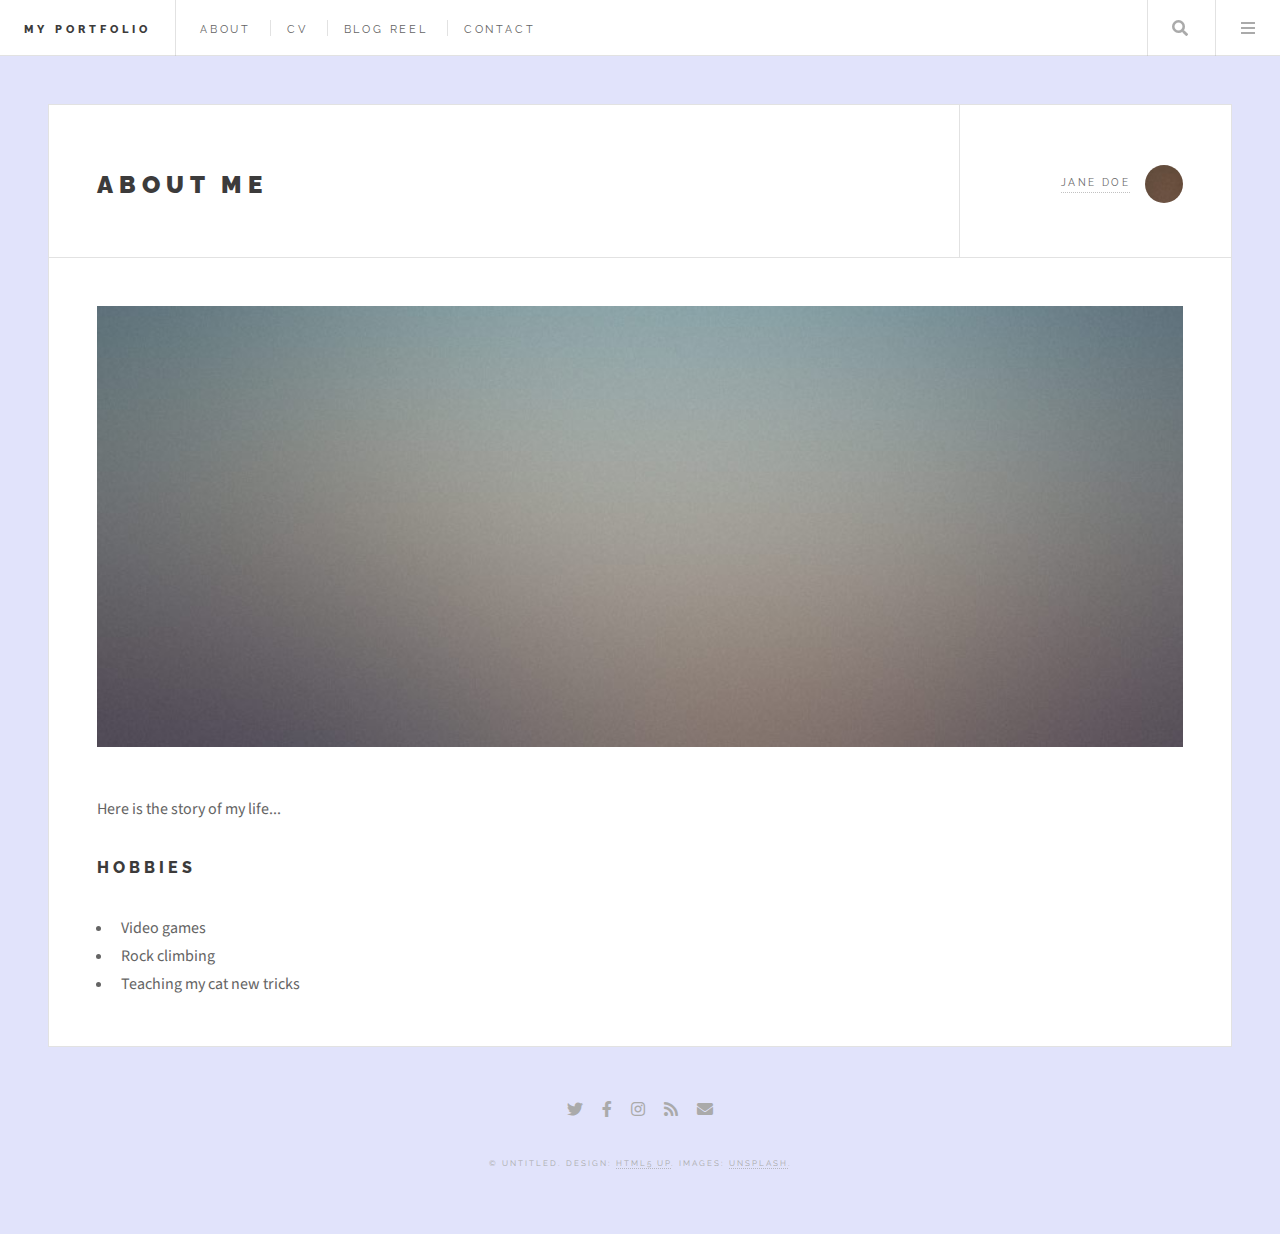
<file: cv.html>
<!DOCTYPE HTML>
<!--
	Future Imperfect by HTML5 UP
	html5up.net | @ajlkn
	Free for personal and commercial use under the CCA 3.0 license (html5up.net/license)
-->
<html>
	<head>
		<title>My Portfolio</title>
		<meta charset="utf-8" />
		<meta name="viewport" content="width=device-width, initial-scale=1, user-scalable=no" />
		<link rel="stylesheet" href="assets/css/main.css" />
	</head>
	<body class="single is-preload">

		<!-- Wrapper -->
			<div id="wrapper">

				<!-- Header -->
					<header id="header">
						<h1><a href="index.html">My Portfolio</a></h1>
						<nav class="links">
							<ul>
								<li><a href="#">About</a></li>
								<li><a href="#">CV</a></li>
								<li><a href="#">Blog Reel</a></li>
								<li><a href="#">Contact</a></li>
							</ul>
						</nav>
						<nav class="main">
							<ul>
								<li class="search">
									<a class="fa-search" href="#search">Search</a>
									<form id="search" method="get" action="#">
										<input type="text" name="query" placeholder="Search" />
									</form>
								</li>
								<li class="menu">
									<a class="fa-bars" href="#menu">Menu</a>
								</li>
							</ul>
						</nav>
					</header>

				<!-- Menu -->
					<section id="menu">

						<!-- Search -->
							<section>
								<form class="search" method="get" action="#">
									<input type="text" name="query" placeholder="Search" />
								</form>
							</section>

						<!-- Links -->
							<section>
								<ul class="links">
									<li>
										<a href="#">
											<h3>Lorem ipsum</h3>
											<p>Feugiat tempus veroeros dolor</p>
										</a>
									</li>
									<li>
										<a href="#">
											<h3>Dolor sit amet</h3>
											<p>Sed vitae justo condimentum</p>
										</a>
									</li>
									<li>
										<a href="#">
											<h3>Feugiat veroeros</h3>
											<p>Phasellus sed ultricies mi congue</p>
										</a>
									</li>
									<li>
										<a href="#">
											<h3>Etiam sed consequat</h3>
											<p>Porta lectus amet ultricies</p>
										</a>
									</li>
								</ul>
							</section>

						<!-- Actions -->
							<section>
								<ul class="actions stacked">
									<li><a href="#" class="button large fit">Log In</a></li>
								</ul>
							</section>

					</section>

				<!-- Main -->
					<div id="main">

						<!-- Post -->
							<article class="post">
								<header>
									<div class="title">
										<h2><a href="#">About Me</a></h2>
									</div>
									<div class="meta">
										<a href="#" class="author"><span class="name">Jane Doe</span><img src="images/avatar.jpg" alt="" /></a>
									</div>
								</header>
								<span class="image featured"><img src="images/pic01.jpg" alt="" /></span>
								<p>Here is the story of my life...</p>
								
								<h1>Hobbies</h1>
								<p>
									<ul>
										<li>Video games</li>
										<li>Rock climbing</li>
										<li>Teaching my cat new tricks</li>
									</ul>
								</p>
							</article>

					</div>

				<!-- Footer -->
					<section id="footer">
						<ul class="icons">
							<li><a href="#" class="icon brands fa-twitter"><span class="label">Twitter</span></a></li>
							<li><a href="#" class="icon brands fa-facebook-f"><span class="label">Facebook</span></a></li>
							<li><a href="#" class="icon brands fa-instagram"><span class="label">Instagram</span></a></li>
							<li><a href="#" class="icon solid fa-rss"><span class="label">RSS</span></a></li>
							<li><a href="#" class="icon solid fa-envelope"><span class="label">Email</span></a></li>
						</ul>
						<p class="copyright">&copy; Untitled. Design: <a href="http://html5up.net">HTML5 UP</a>. Images: <a href="http://unsplash.com">Unsplash</a>.</p>
					</section>

			</div>

		<!-- Scripts -->
			<script src="assets/js/jquery.min.js"></script>
			<script src="assets/js/browser.min.js"></script>
			<script src="assets/js/breakpoints.min.js"></script>
			<script src="assets/js/util.js"></script>
			<script src="assets/js/main.js"></script>

	</body>
</html>
</file>
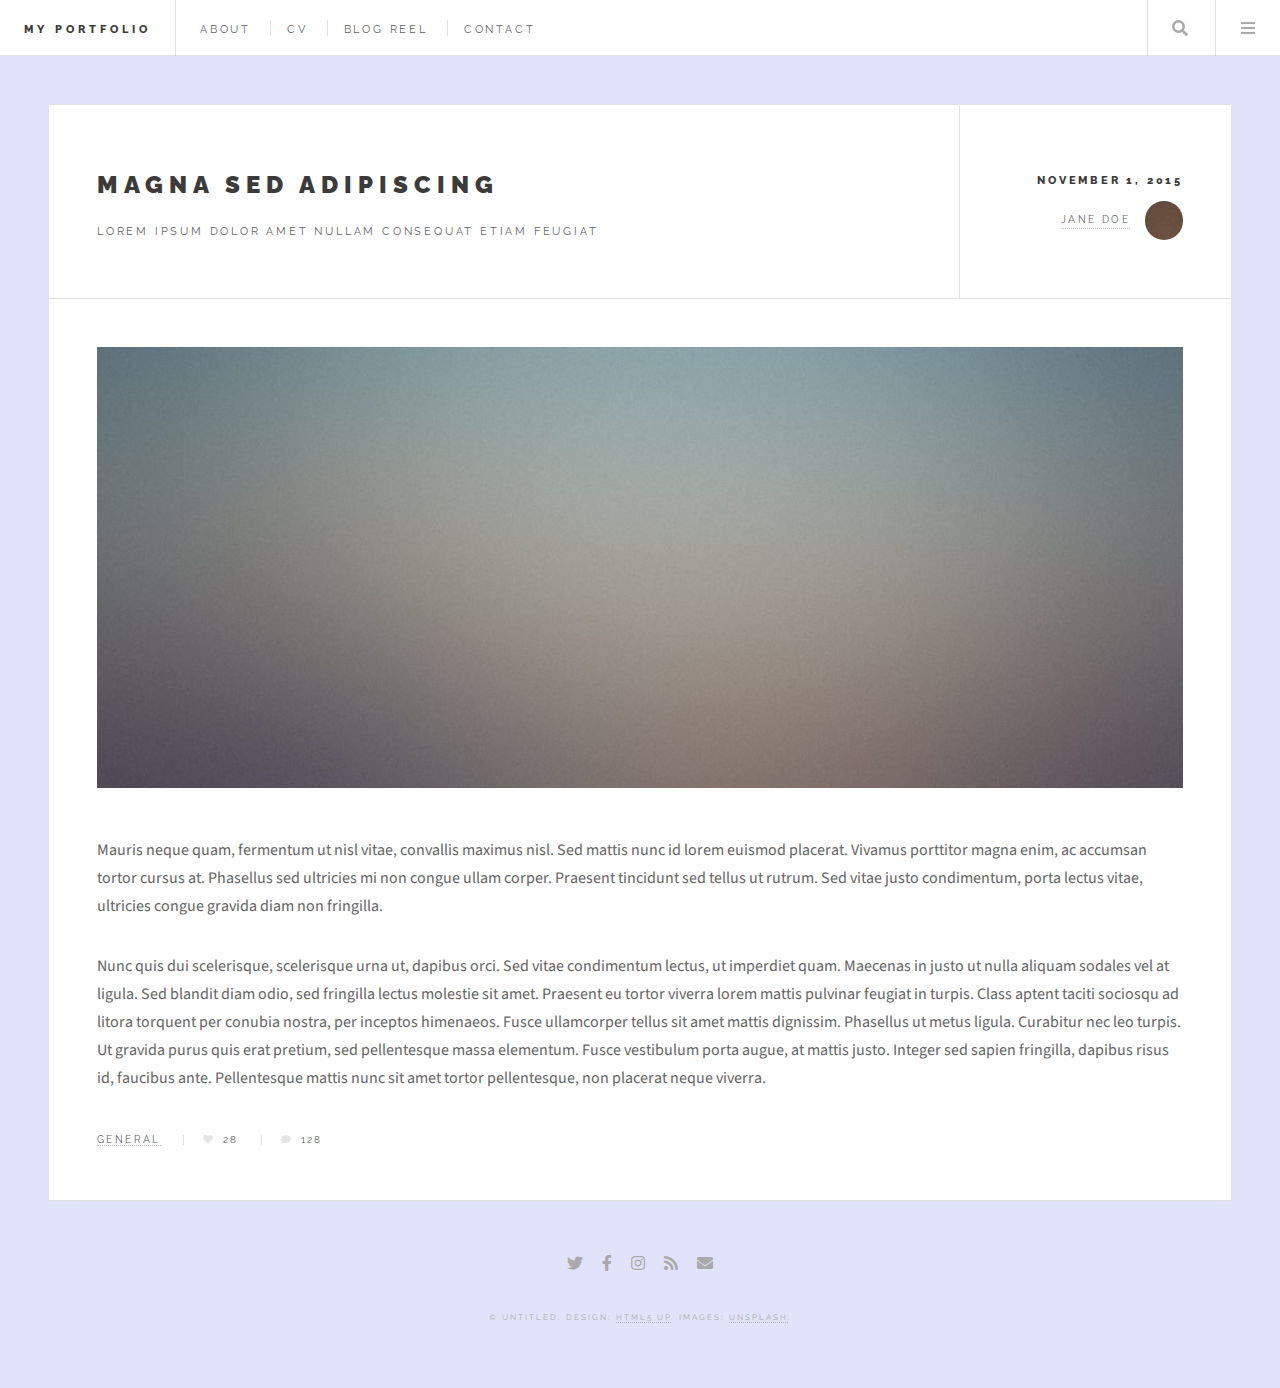
<file: single.html>
<!DOCTYPE HTML>
<!--
	Future Imperfect by HTML5 UP
	html5up.net | @ajlkn
	Free for personal and commercial use under the CCA 3.0 license (html5up.net/license)
-->
<html>
	<head>
		<title>My Portfolio</title>
		<meta charset="utf-8" />
		<meta name="viewport" content="width=device-width, initial-scale=1, user-scalable=no" />
		<link rel="stylesheet" href="assets/css/main.css" />
	</head>
	<body class="single is-preload">

		<!-- Wrapper -->
			<div id="wrapper">

				<!-- Header -->
					<header id="header">
						<h1><a href="index.html">My Portfolio</a></h1>
						<nav class="links">
							<ul>
								<li><a href="about.html">About</a></li>
								<li><a href="#">CV</a></li>
								<li><a href="#">Blog Reel</a></li>
								<li><a href="#">Contact</a></li>
							</ul>
						</nav>
						<nav class="main">
							<ul>
								<li class="search">
									<a class="fa-search" href="#search">Search</a>
									<form id="search" method="get" action="#">
										<input type="text" name="query" placeholder="Search" />
									</form>
								</li>
								<li class="menu">
									<a class="fa-bars" href="#menu">Menu</a>
								</li>
							</ul>
						</nav>
					</header>

				<!-- Menu -->
					<section id="menu">

						<!-- Search -->
							<section>
								<form class="search" method="get" action="#">
									<input type="text" name="query" placeholder="Search" />
								</form>
							</section>

						<!-- Links -->
							<section>
								<ul class="links">
									<li>
										<a href="#">
											<h3>Lorem ipsum</h3>
											<p>Feugiat tempus veroeros dolor</p>
										</a>
									</li>
									<li>
										<a href="#">
											<h3>Dolor sit amet</h3>
											<p>Sed vitae justo condimentum</p>
										</a>
									</li>
									<li>
										<a href="#">
											<h3>Feugiat veroeros</h3>
											<p>Phasellus sed ultricies mi congue</p>
										</a>
									</li>
									<li>
										<a href="#">
											<h3>Etiam sed consequat</h3>
											<p>Porta lectus amet ultricies</p>
										</a>
									</li>
								</ul>
							</section>

						<!-- Actions -->
							<section>
								<ul class="actions stacked">
									<li><a href="#" class="button large fit">Log In</a></li>
								</ul>
							</section>

					</section>

				<!-- Main -->
					<div id="main">

						<!-- Post -->
							<article class="post">
								<header>
									<div class="title">
										<h2><a href="#">Magna sed adipiscing</a></h2>
										<p>Lorem ipsum dolor amet nullam consequat etiam feugiat</p>
									</div>
									<div class="meta">
										<time class="published" datetime="2015-11-01">November 1, 2015</time>
										<a href="#" class="author"><span class="name">Jane Doe</span><img src="images/avatar.jpg" alt="" /></a>
									</div>
								</header>
								<span class="image featured"><img src="images/pic01.jpg" alt="" /></span>
								<p>Mauris neque quam, fermentum ut nisl vitae, convallis maximus nisl. Sed mattis nunc id lorem euismod placerat. Vivamus porttitor magna enim, ac accumsan tortor cursus at. Phasellus sed ultricies mi non congue ullam corper. Praesent tincidunt sed tellus ut rutrum. Sed vitae justo condimentum, porta lectus vitae, ultricies congue gravida diam non fringilla.</p>
								<p>Nunc quis dui scelerisque, scelerisque urna ut, dapibus orci. Sed vitae condimentum lectus, ut imperdiet quam. Maecenas in justo ut nulla aliquam sodales vel at ligula. Sed blandit diam odio, sed fringilla lectus molestie sit amet. Praesent eu tortor viverra lorem mattis pulvinar feugiat in turpis. Class aptent taciti sociosqu ad litora torquent per conubia nostra, per inceptos himenaeos. Fusce ullamcorper tellus sit amet mattis dignissim. Phasellus ut metus ligula. Curabitur nec leo turpis. Ut gravida purus quis erat pretium, sed pellentesque massa elementum. Fusce vestibulum porta augue, at mattis justo. Integer sed sapien fringilla, dapibus risus id, faucibus ante. Pellentesque mattis nunc sit amet tortor pellentesque, non placerat neque viverra. </p>
								<footer>
									<ul class="stats">
										<li><a href="#">General</a></li>
										<li><a href="#" class="icon solid fa-heart">28</a></li>
										<li><a href="#" class="icon solid fa-comment">128</a></li>
									</ul>
								</footer>
							</article>

					</div>

				<!-- Footer -->
					<section id="footer">
						<ul class="icons">
							<li><a href="#" class="icon brands fa-twitter"><span class="label">Twitter</span></a></li>
							<li><a href="#" class="icon brands fa-facebook-f"><span class="label">Facebook</span></a></li>
							<li><a href="#" class="icon brands fa-instagram"><span class="label">Instagram</span></a></li>
							<li><a href="#" class="icon solid fa-rss"><span class="label">RSS</span></a></li>
							<li><a href="#" class="icon solid fa-envelope"><span class="label">Email</span></a></li>
						</ul>
						<p class="copyright">&copy; Untitled. Design: <a href="http://html5up.net">HTML5 UP</a>. Images: <a href="http://unsplash.com">Unsplash</a>.</p>
					</section>

			</div>

		<!-- Scripts -->
			<script src="assets/js/jquery.min.js"></script>
			<script src="assets/js/browser.min.js"></script>
			<script src="assets/js/breakpoints.min.js"></script>
			<script src="assets/js/util.js"></script>
			<script src="assets/js/main.js"></script>

	</body>
</html>
</file>
<file: assets/css/main.css>
@import url(fontawesome-all.min.css);
@import url("https://fonts.googleapis.com/css?family=Source+Sans+Pro:400,700|Raleway:400,800,900");

/*
	Future Imperfect by HTML5 UP
	html5up.net | @ajlkn
	Free for personal and commercial use under the CCA 3.0 license (html5up.net/license)
*/

html, body, div, span, applet, object,
iframe, h1, h2, h3, h4, h5, h6, p, blockquote,
pre, a, abbr, acronym, address, big, cite,
code, del, dfn, em, img, ins, kbd, q, s, samp,
small, strike, strong, sub, sup, tt, var, b,
u, i, center, dl, dt, dd, ol, ul, li, fieldset,
form, label, legend, table, caption, tbody,
tfoot, thead, tr, th, td, article, aside,
canvas, details, embed, figure, figcaption,
footer, header, hgroup, menu, nav, output, ruby,
section, summary, time, mark, audio, video {
	margin: 0;
	padding: 0;
	border: 0;
	font-size: 100%;
	font: inherit;
	vertical-align: baseline;}

article, aside, details, figcaption, figure,
footer, header, hgroup, menu, nav, section {
	display: block;}

body {
	line-height: 1;
}

ol, ul {
	list-style: none;
}

blockquote, q {
	quotes: none;
}

	blockquote:before, blockquote:after, q:before, q:after {
		content: '';
		content: none;
	}

table {
	border-collapse: collapse;
	border-spacing: 0;
}

body {
	-webkit-text-size-adjust: none;
}

mark {
	background-color: transparent;
	color: inherit;
}

input::-moz-focus-inner {
	border: 0;
	padding: 0;
}

input, select, textarea {
	-moz-appearance: none;
	-webkit-appearance: none;
	-ms-appearance: none;
	appearance: none;
}

/* Basic */

	@-ms-viewport {
		width: device-width;
	}

	body {
		-ms-overflow-style: scrollbar;
	}

	@media screen and (max-width: 480px) {

		html, body {
			min-width: 320px;
		}

	}

	html {
		box-sizing: border-box;
	}

	*, *:before, *:after {
		box-sizing: inherit;
	}

	body {
		background: #e1e3fb;
	}

		body.is-preload *, body.is-preload *:before, body.is-preload *:after {
			-moz-animation: none !important;
			-webkit-animation: none !important;
			-ms-animation: none !important;
			animation: none !important;
			-moz-transition: none !important;
			-webkit-transition: none !important;
			-ms-transition: none !important;
			transition: none !important;
		}

/* Type */

	body, input, select, textarea {
		color: #646464;
		font-family: "Source Sans Pro", Helvetica, sans-serif;
		font-size: 14pt;
		font-weight: 400;
		line-height: 1.75;
	}

		@media screen and (max-width: 1680px) {

			body, input, select, textarea {
				font-size: 12pt;
			}

		}

		@media screen and (max-width: 1280px) {

			body, input, select, textarea {
				font-size: 12pt;
			}

		}

		@media screen and (max-width: 980px) {

			body, input, select, textarea {
				font-size: 12pt;
			}

		}

		@media screen and (max-width: 736px) {

			body, input, select, textarea {
				font-size: 12pt;
			}

		}

		@media screen and (max-width: 480px) {

			body, input, select, textarea {
				font-size: 12pt;
			}

		}

	a {
		-moz-transition: color 0.2s ease, border-bottom-color 0.2s ease;
		-webkit-transition: color 0.2s ease, border-bottom-color 0.2s ease;
		-ms-transition: color 0.2s ease, border-bottom-color 0.2s ease;
		transition: color 0.2s ease, border-bottom-color 0.2s ease;
		border-bottom: dotted 1px rgba(160, 160, 160, 0.65);
		color: inherit;
		text-decoration: none;
	}

		a:before {
			-moz-transition: color 0.2s ease;
			-webkit-transition: color 0.2s ease;
			-ms-transition: color 0.2s ease;
			transition: color 0.2s ease;
		}

		a:hover {
			border-bottom-color: transparent;
			color: #2ebaae !important;
		}

			a:hover:before {
				color: #2ebaae !important;
			}

	strong, b {
		color: #3c3b3b;
		font-weight: 700;
	}

	em, i {
		font-style: italic;
	}

	p {
		margin: 0 0 2em 0;
	}

	h1, h2, h3, h4, h5, h6 {
		color: #3c3b3b;
		font-family: "Raleway", Helvetica, sans-serif;
		font-weight: 800;
		letter-spacing: 0.25em;
		line-height: 1.65;
		margin: 0 0 1em 0;
		text-transform: uppercase;
	}

		h1 a, h2 a, h3 a, h4 a, h5 a, h6 a {
			color: inherit;
			border-bottom: 0;
		}

	h2 {
		font-size: 1.1em;
	}

	h3 {
		font-size: 0.9em;
	}

	h4 {
		font-size: 0.7em;
	}

	h5 {
		font-size: 0.7em;
	}

	h6 {
		font-size: 0.7em;
	}

	sub {
		font-size: 0.8em;
		position: relative;
		top: 0.5em;
	}

	sup {
		font-size: 0.8em;
		position: relative;
		top: -0.5em;
	}

	blockquote {
		border-left: solid 4px rgba(160, 160, 160, 0.3);
		font-style: italic;
		margin: 0 0 2em 0;
		padding: 0.5em 0 0.5em 2em;
	}

	code {
		background: rgba(160, 160, 160, 0.075);
		border: solid 1px rgba(160, 160, 160, 0.3);
		font-family: "Courier New", monospace;
		font-size: 0.9em;
		margin: 0 0.25em;
		padding: 0.25em 0.65em;
	}

	pre {
		-webkit-overflow-scrolling: touch;
		font-family: "Courier New", monospace;
		font-size: 0.9em;
		margin: 0 0 2em 0;
	}

		pre code {
			display: block;
			line-height: 1.75em;
			padding: 1em 1.5em;
			overflow-x: auto;
		}

	hr {
		border: 0;
		border-bottom: solid 1px rgba(160, 160, 160, 0.3);
		margin: 2em 0;
	}

		hr.major {
			margin: 3em 0;
		}

	.align-left {
		text-align: left;
	}

	.align-center {
		text-align: center;
	}

	.align-right {
		text-align: right;
	}

/* Row */

	.row {
		display: flex;
		flex-wrap: wrap;
		box-sizing: border-box;
		align-items: stretch;
	}

		.row > * {
			box-sizing: border-box;
		}

		.row.gtr-uniform > * > :last-child {
			margin-bottom: 0;
		}

		.row.aln-left {
			justify-content: flex-start;
		}

		.row.aln-center {
			justify-content: center;
		}

		.row.aln-right {
			justify-content: flex-end;
		}

		.row.aln-top {
			align-items: flex-start;
		}

		.row.aln-middle {
			align-items: center;
		}

		.row.aln-bottom {
			align-items: flex-end;
		}

		.row > .imp {
			order: -1;
		}

		.row > .col-1 {
			width: 8.33333%;
		}

		.row > .off-1 {
			margin-left: 8.33333%;
		}

		.row > .col-2 {
			width: 16.66667%;
		}

		.row > .off-2 {
			margin-left: 16.66667%;
		}

		.row > .col-3 {
			width: 25%;
		}

		.row > .off-3 {
			margin-left: 25%;
		}

		.row > .col-4 {
			width: 33.33333%;
		}

		.row > .off-4 {
			margin-left: 33.33333%;
		}

		.row > .col-5 {
			width: 41.66667%;
		}

		.row > .off-5 {
			margin-left: 41.66667%;
		}

		.row > .col-6 {
			width: 50%;
		}

		.row > .off-6 {
			margin-left: 50%;
		}

		.row > .col-7 {
			width: 58.33333%;
		}

		.row > .off-7 {
			margin-left: 58.33333%;
		}

		.row > .col-8 {
			width: 66.66667%;
		}

		.row > .off-8 {
			margin-left: 66.66667%;
		}

		.row > .col-9 {
			width: 75%;
		}

		.row > .off-9 {
			margin-left: 75%;
		}

		.row > .col-10 {
			width: 83.33333%;
		}

		.row > .off-10 {
			margin-left: 83.33333%;
		}

		.row > .col-11 {
			width: 91.66667%;
		}

		.row > .off-11 {
			margin-left: 91.66667%;
		}

		.row > .col-12 {
			width: 100%;
		}

		.row > .off-12 {
			margin-left: 100%;
		}

		.row.gtr-0 {
			margin-top: 0;
			margin-left: 0em;
		}

			.row.gtr-0 > * {
				padding: 0 0 0 0em;
			}

			.row.gtr-0.gtr-uniform {
				margin-top: 0em;
			}

				.row.gtr-0.gtr-uniform > * {
					padding-top: 0em;
				}

		.row.gtr-25 {
			margin-top: 0;
			margin-left: -0.25em;
		}

			.row.gtr-25 > * {
				padding: 0 0 0 0.25em;
			}

			.row.gtr-25.gtr-uniform {
				margin-top: -0.25em;
			}

				.row.gtr-25.gtr-uniform > * {
					padding-top: 0.25em;
				}

		.row.gtr-50 {
			margin-top: 0;
			margin-left: -0.5em;
		}

			.row.gtr-50 > * {
				padding: 0 0 0 0.5em;
			}

			.row.gtr-50.gtr-uniform {
				margin-top: -0.5em;
			}

				.row.gtr-50.gtr-uniform > * {
					padding-top: 0.5em;
				}

		.row {
			margin-top: 0;
			margin-left: -1em;
		}

			.row > * {
				padding: 0 0 0 1em;
			}

			.row.gtr-uniform {
				margin-top: -1em;
			}

				.row.gtr-uniform > * {
					padding-top: 1em;
				}

		.row.gtr-150 {
			margin-top: 0;
			margin-left: -1.5em;
		}

			.row.gtr-150 > * {
				padding: 0 0 0 1.5em;
			}

			.row.gtr-150.gtr-uniform {
				margin-top: -1.5em;
			}

				.row.gtr-150.gtr-uniform > * {
					padding-top: 1.5em;
				}

		.row.gtr-200 {
			margin-top: 0;
			margin-left: -2em;
		}

			.row.gtr-200 > * {
				padding: 0 0 0 2em;
			}

			.row.gtr-200.gtr-uniform {
				margin-top: -2em;
			}

				.row.gtr-200.gtr-uniform > * {
					padding-top: 2em;
				}

		@media screen and (max-width: 1680px) {

			.row {
				display: flex;
				flex-wrap: wrap;
				box-sizing: border-box;
				align-items: stretch;
			}

				.row > * {
					box-sizing: border-box;
				}

				.row.gtr-uniform > * > :last-child {
					margin-bottom: 0;
				}

				.row.aln-left {
					justify-content: flex-start;
				}

				.row.aln-center {
					justify-content: center;
				}

				.row.aln-right {
					justify-content: flex-end;
				}

				.row.aln-top {
					align-items: flex-start;
				}

				.row.aln-middle {
					align-items: center;
				}

				.row.aln-bottom {
					align-items: flex-end;
				}

				.row > .imp-xlarge {
					order: -1;
				}

				.row > .col-1-xlarge {
					width: 8.33333%;
				}

				.row > .off-1-xlarge {
					margin-left: 8.33333%;
				}

				.row > .col-2-xlarge {
					width: 16.66667%;
				}

				.row > .off-2-xlarge {
					margin-left: 16.66667%;
				}

				.row > .col-3-xlarge {
					width: 25%;
				}

				.row > .off-3-xlarge {
					margin-left: 25%;
				}

				.row > .col-4-xlarge {
					width: 33.33333%;
				}

				.row > .off-4-xlarge {
					margin-left: 33.33333%;
				}

				.row > .col-5-xlarge {
					width: 41.66667%;
				}

				.row > .off-5-xlarge {
					margin-left: 41.66667%;
				}

				.row > .col-6-xlarge {
					width: 50%;
				}

				.row > .off-6-xlarge {
					margin-left: 50%;
				}

				.row > .col-7-xlarge {
					width: 58.33333%;
				}

				.row > .off-7-xlarge {
					margin-left: 58.33333%;
				}

				.row > .col-8-xlarge {
					width: 66.66667%;
				}

				.row > .off-8-xlarge {
					margin-left: 66.66667%;
				}

				.row > .col-9-xlarge {
					width: 75%;
				}

				.row > .off-9-xlarge {
					margin-left: 75%;
				}

				.row > .col-10-xlarge {
					width: 83.33333%;
				}

				.row > .off-10-xlarge {
					margin-left: 83.33333%;
				}

				.row > .col-11-xlarge {
					width: 91.66667%;
				}

				.row > .off-11-xlarge {
					margin-left: 91.66667%;
				}

				.row > .col-12-xlarge {
					width: 100%;
				}

				.row > .off-12-xlarge {
					margin-left: 100%;
				}

				.row.gtr-0 {
					margin-top: 0;
					margin-left: 0em;
				}

					.row.gtr-0 > * {
						padding: 0 0 0 0em;
					}

					.row.gtr-0.gtr-uniform {
						margin-top: 0em;
					}

						.row.gtr-0.gtr-uniform > * {
							padding-top: 0em;
						}

				.row.gtr-25 {
					margin-top: 0;
					margin-left: -0.25em;
				}

					.row.gtr-25 > * {
						padding: 0 0 0 0.25em;
					}

					.row.gtr-25.gtr-uniform {
						margin-top: -0.25em;
					}

						.row.gtr-25.gtr-uniform > * {
							padding-top: 0.25em;
						}

				.row.gtr-50 {
					margin-top: 0;
					margin-left: -0.5em;
				}

					.row.gtr-50 > * {
						padding: 0 0 0 0.5em;
					}

					.row.gtr-50.gtr-uniform {
						margin-top: -0.5em;
					}

						.row.gtr-50.gtr-uniform > * {
							padding-top: 0.5em;
						}

				.row {
					margin-top: 0;
					margin-left: -1em;
				}

					.row > * {
						padding: 0 0 0 1em;
					}

					.row.gtr-uniform {
						margin-top: -1em;
					}

						.row.gtr-uniform > * {
							padding-top: 1em;
						}

				.row.gtr-150 {
					margin-top: 0;
					margin-left: -1.5em;
				}

					.row.gtr-150 > * {
						padding: 0 0 0 1.5em;
					}

					.row.gtr-150.gtr-uniform {
						margin-top: -1.5em;
					}

						.row.gtr-150.gtr-uniform > * {
							padding-top: 1.5em;
						}

				.row.gtr-200 {
					margin-top: 0;
					margin-left: -2em;
				}

					.row.gtr-200 > * {
						padding: 0 0 0 2em;
					}

					.row.gtr-200.gtr-uniform {
						margin-top: -2em;
					}

						.row.gtr-200.gtr-uniform > * {
							padding-top: 2em;
						}

		}

		@media screen and (max-width: 1280px) {

			.row {
				display: flex;
				flex-wrap: wrap;
				box-sizing: border-box;
				align-items: stretch;
			}

				.row > * {
					box-sizing: border-box;
				}

				.row.gtr-uniform > * > :last-child {
					margin-bottom: 0;
				}

				.row.aln-left {
					justify-content: flex-start;
				}

				.row.aln-center {
					justify-content: center;
				}

				.row.aln-right {
					justify-content: flex-end;
				}

				.row.aln-top {
					align-items: flex-start;
				}

				.row.aln-middle {
					align-items: center;
				}

				.row.aln-bottom {
					align-items: flex-end;
				}

				.row > .imp-large {
					order: -1;
				}

				.row > .col-1-large {
					width: 8.33333%;
				}

				.row > .off-1-large {
					margin-left: 8.33333%;
				}

				.row > .col-2-large {
					width: 16.66667%;
				}

				.row > .off-2-large {
					margin-left: 16.66667%;
				}

				.row > .col-3-large {
					width: 25%;
				}

				.row > .off-3-large {
					margin-left: 25%;
				}

				.row > .col-4-large {
					width: 33.33333%;
				}

				.row > .off-4-large {
					margin-left: 33.33333%;
				}

				.row > .col-5-large {
					width: 41.66667%;
				}

				.row > .off-5-large {
					margin-left: 41.66667%;
				}

				.row > .col-6-large {
					width: 50%;
				}

				.row > .off-6-large {
					margin-left: 50%;
				}

				.row > .col-7-large {
					width: 58.33333%;
				}

				.row > .off-7-large {
					margin-left: 58.33333%;
				}

				.row > .col-8-large {
					width: 66.66667%;
				}

				.row > .off-8-large {
					margin-left: 66.66667%;
				}

				.row > .col-9-large {
					width: 75%;
				}

				.row > .off-9-large {
					margin-left: 75%;
				}

				.row > .col-10-large {
					width: 83.33333%;
				}

				.row > .off-10-large {
					margin-left: 83.33333%;
				}

				.row > .col-11-large {
					width: 91.66667%;
				}

				.row > .off-11-large {
					margin-left: 91.66667%;
				}

				.row > .col-12-large {
					width: 100%;
				}

				.row > .off-12-large {
					margin-left: 100%;
				}

				.row.gtr-0 {
					margin-top: 0;
					margin-left: 0em;
				}

					.row.gtr-0 > * {
						padding: 0 0 0 0em;
					}

					.row.gtr-0.gtr-uniform {
						margin-top: 0em;
					}

						.row.gtr-0.gtr-uniform > * {
							padding-top: 0em;
						}

				.row.gtr-25 {
					margin-top: 0;
					margin-left: -0.25em;
				}

					.row.gtr-25 > * {
						padding: 0 0 0 0.25em;
					}

					.row.gtr-25.gtr-uniform {
						margin-top: -0.25em;
					}

						.row.gtr-25.gtr-uniform > * {
							padding-top: 0.25em;
						}

				.row.gtr-50 {
					margin-top: 0;
					margin-left: -0.5em;
				}

					.row.gtr-50 > * {
						padding: 0 0 0 0.5em;
					}

					.row.gtr-50.gtr-uniform {
						margin-top: -0.5em;
					}

						.row.gtr-50.gtr-uniform > * {
							padding-top: 0.5em;
						}

				.row {
					margin-top: 0;
					margin-left: -1em;
				}

					.row > * {
						padding: 0 0 0 1em;
					}

					.row.gtr-uniform {
						margin-top: -1em;
					}

						.row.gtr-uniform > * {
							padding-top: 1em;
						}

				.row.gtr-150 {
					margin-top: 0;
					margin-left: -1.5em;
				}

					.row.gtr-150 > * {
						padding: 0 0 0 1.5em;
					}

					.row.gtr-150.gtr-uniform {
						margin-top: -1.5em;
					}

						.row.gtr-150.gtr-uniform > * {
							padding-top: 1.5em;
						}

				.row.gtr-200 {
					margin-top: 0;
					margin-left: -2em;
				}

					.row.gtr-200 > * {
						padding: 0 0 0 2em;
					}

					.row.gtr-200.gtr-uniform {
						margin-top: -2em;
					}

						.row.gtr-200.gtr-uniform > * {
							padding-top: 2em;
						}

		}

		@media screen and (max-width: 980px) {

			.row {
				display: flex;
				flex-wrap: wrap;
				box-sizing: border-box;
				align-items: stretch;
			}

				.row > * {
					box-sizing: border-box;
				}

				.row.gtr-uniform > * > :last-child {
					margin-bottom: 0;
				}

				.row.aln-left {
					justify-content: flex-start;
				}

				.row.aln-center {
					justify-content: center;
				}

				.row.aln-right {
					justify-content: flex-end;
				}

				.row.aln-top {
					align-items: flex-start;
				}

				.row.aln-middle {
					align-items: center;
				}

				.row.aln-bottom {
					align-items: flex-end;
				}

				.row > .imp-medium {
					order: -1;
				}

				.row > .col-1-medium {
					width: 8.33333%;
				}

				.row > .off-1-medium {
					margin-left: 8.33333%;
				}

				.row > .col-2-medium {
					width: 16.66667%;
				}

				.row > .off-2-medium {
					margin-left: 16.66667%;
				}

				.row > .col-3-medium {
					width: 25%;
				}

				.row > .off-3-medium {
					margin-left: 25%;
				}

				.row > .col-4-medium {
					width: 33.33333%;
				}

				.row > .off-4-medium {
					margin-left: 33.33333%;
				}

				.row > .col-5-medium {
					width: 41.66667%;
				}

				.row > .off-5-medium {
					margin-left: 41.66667%;
				}

				.row > .col-6-medium {
					width: 50%;
				}

				.row > .off-6-medium {
					margin-left: 50%;
				}

				.row > .col-7-medium {
					width: 58.33333%;
				}

				.row > .off-7-medium {
					margin-left: 58.33333%;
				}

				.row > .col-8-medium {
					width: 66.66667%;
				}

				.row > .off-8-medium {
					margin-left: 66.66667%;
				}

				.row > .col-9-medium {
					width: 75%;
				}

				.row > .off-9-medium {
					margin-left: 75%;
				}

				.row > .col-10-medium {
					width: 83.33333%;
				}

				.row > .off-10-medium {
					margin-left: 83.33333%;
				}

				.row > .col-11-medium {
					width: 91.66667%;
				}

				.row > .off-11-medium {
					margin-left: 91.66667%;
				}

				.row > .col-12-medium {
					width: 100%;
				}

				.row > .off-12-medium {
					margin-left: 100%;
				}

				.row.gtr-0 {
					margin-top: 0;
					margin-left: 0em;
				}

					.row.gtr-0 > * {
						padding: 0 0 0 0em;
					}

					.row.gtr-0.gtr-uniform {
						margin-top: 0em;
					}

						.row.gtr-0.gtr-uniform > * {
							padding-top: 0em;
						}

				.row.gtr-25 {
					margin-top: 0;
					margin-left: -0.25em;
				}

					.row.gtr-25 > * {
						padding: 0 0 0 0.25em;
					}

					.row.gtr-25.gtr-uniform {
						margin-top: -0.25em;
					}

						.row.gtr-25.gtr-uniform > * {
							padding-top: 0.25em;
						}

				.row.gtr-50 {
					margin-top: 0;
					margin-left: -0.5em;
				}

					.row.gtr-50 > * {
						padding: 0 0 0 0.5em;
					}

					.row.gtr-50.gtr-uniform {
						margin-top: -0.5em;
					}

						.row.gtr-50.gtr-uniform > * {
							padding-top: 0.5em;
						}

				.row {
					margin-top: 0;
					margin-left: -1em;
				}

					.row > * {
						padding: 0 0 0 1em;
					}

					.row.gtr-uniform {
						margin-top: -1em;
					}

						.row.gtr-uniform > * {
							padding-top: 1em;
						}

				.row.gtr-150 {
					margin-top: 0;
					margin-left: -1.5em;
				}

					.row.gtr-150 > * {
						padding: 0 0 0 1.5em;
					}

					.row.gtr-150.gtr-uniform {
						margin-top: -1.5em;
					}

						.row.gtr-150.gtr-uniform > * {
							padding-top: 1.5em;
						}

				.row.gtr-200 {
					margin-top: 0;
					margin-left: -2em;
				}

					.row.gtr-200 > * {
						padding: 0 0 0 2em;
					}

					.row.gtr-200.gtr-uniform {
						margin-top: -2em;
					}

						.row.gtr-200.gtr-uniform > * {
							padding-top: 2em;
						}

		}

		@media screen and (max-width: 736px) {

			.row {
				display: flex;
				flex-wrap: wrap;
				box-sizing: border-box;
				align-items: stretch;
			}

				.row > * {
					box-sizing: border-box;
				}

				.row.gtr-uniform > * > :last-child {
					margin-bottom: 0;
				}

				.row.aln-left {
					justify-content: flex-start;
				}

				.row.aln-center {
					justify-content: center;
				}

				.row.aln-right {
					justify-content: flex-end;
				}

				.row.aln-top {
					align-items: flex-start;
				}

				.row.aln-middle {
					align-items: center;
				}

				.row.aln-bottom {
					align-items: flex-end;
				}

				.row > .imp-small {
					order: -1;
				}

				.row > .col-1-small {
					width: 8.33333%;
				}

				.row > .off-1-small {
					margin-left: 8.33333%;
				}

				.row > .col-2-small {
					width: 16.66667%;
				}

				.row > .off-2-small {
					margin-left: 16.66667%;
				}

				.row > .col-3-small {
					width: 25%;
				}

				.row > .off-3-small {
					margin-left: 25%;
				}

				.row > .col-4-small {
					width: 33.33333%;
				}

				.row > .off-4-small {
					margin-left: 33.33333%;
				}

				.row > .col-5-small {
					width: 41.66667%;
				}

				.row > .off-5-small {
					margin-left: 41.66667%;
				}

				.row > .col-6-small {
					width: 50%;
				}

				.row > .off-6-small {
					margin-left: 50%;
				}

				.row > .col-7-small {
					width: 58.33333%;
				}

				.row > .off-7-small {
					margin-left: 58.33333%;
				}

				.row > .col-8-small {
					width: 66.66667%;
				}

				.row > .off-8-small {
					margin-left: 66.66667%;
				}

				.row > .col-9-small {
					width: 75%;
				}

				.row > .off-9-small {
					margin-left: 75%;
				}

				.row > .col-10-small {
					width: 83.33333%;
				}

				.row > .off-10-small {
					margin-left: 83.33333%;
				}

				.row > .col-11-small {
					width: 91.66667%;
				}

				.row > .off-11-small {
					margin-left: 91.66667%;
				}

				.row > .col-12-small {
					width: 100%;
				}

				.row > .off-12-small {
					margin-left: 100%;
				}

				.row.gtr-0 {
					margin-top: 0;
					margin-left: 0em;
				}

					.row.gtr-0 > * {
						padding: 0 0 0 0em;
					}

					.row.gtr-0.gtr-uniform {
						margin-top: 0em;
					}

						.row.gtr-0.gtr-uniform > * {
							padding-top: 0em;
						}

				.row.gtr-25 {
					margin-top: 0;
					margin-left: -0.25em;
				}

					.row.gtr-25 > * {
						padding: 0 0 0 0.25em;
					}

					.row.gtr-25.gtr-uniform {
						margin-top: -0.25em;
					}

						.row.gtr-25.gtr-uniform > * {
							padding-top: 0.25em;
						}

				.row.gtr-50 {
					margin-top: 0;
					margin-left: -0.5em;
				}

					.row.gtr-50 > * {
						padding: 0 0 0 0.5em;
					}

					.row.gtr-50.gtr-uniform {
						margin-top: -0.5em;
					}

						.row.gtr-50.gtr-uniform > * {
							padding-top: 0.5em;
						}

				.row {
					margin-top: 0;
					margin-left: -1em;
				}

					.row > * {
						padding: 0 0 0 1em;
					}

					.row.gtr-uniform {
						margin-top: -1em;
					}

						.row.gtr-uniform > * {
							padding-top: 1em;
						}

				.row.gtr-150 {
					margin-top: 0;
					margin-left: -1.5em;
				}

					.row.gtr-150 > * {
						padding: 0 0 0 1.5em;
					}

					.row.gtr-150.gtr-uniform {
						margin-top: -1.5em;
					}

						.row.gtr-150.gtr-uniform > * {
							padding-top: 1.5em;
						}

				.row.gtr-200 {
					margin-top: 0;
					margin-left: -2em;
				}

					.row.gtr-200 > * {
						padding: 0 0 0 2em;
					}

					.row.gtr-200.gtr-uniform {
						margin-top: -2em;
					}

						.row.gtr-200.gtr-uniform > * {
							padding-top: 2em;
						}

		}

		@media screen and (max-width: 480px) {

			.row {
				display: flex;
				flex-wrap: wrap;
				box-sizing: border-box;
				align-items: stretch;
			}

				.row > * {
					box-sizing: border-box;
				}

				.row.gtr-uniform > * > :last-child {
					margin-bottom: 0;
				}

				.row.aln-left {
					justify-content: flex-start;
				}

				.row.aln-center {
					justify-content: center;
				}

				.row.aln-right {
					justify-content: flex-end;
				}

				.row.aln-top {
					align-items: flex-start;
				}

				.row.aln-middle {
					align-items: center;
				}

				.row.aln-bottom {
					align-items: flex-end;
				}

				.row > .imp-xsmall {
					order: -1;
				}

				.row > .col-1-xsmall {
					width: 8.33333%;
				}

				.row > .off-1-xsmall {
					margin-left: 8.33333%;
				}

				.row > .col-2-xsmall {
					width: 16.66667%;
				}

				.row > .off-2-xsmall {
					margin-left: 16.66667%;
				}

				.row > .col-3-xsmall {
					width: 25%;
				}

				.row > .off-3-xsmall {
					margin-left: 25%;
				}

				.row > .col-4-xsmall {
					width: 33.33333%;
				}

				.row > .off-4-xsmall {
					margin-left: 33.33333%;
				}

				.row > .col-5-xsmall {
					width: 41.66667%;
				}

				.row > .off-5-xsmall {
					margin-left: 41.66667%;
				}

				.row > .col-6-xsmall {
					width: 50%;
				}

				.row > .off-6-xsmall {
					margin-left: 50%;
				}

				.row > .col-7-xsmall {
					width: 58.33333%;
				}

				.row > .off-7-xsmall {
					margin-left: 58.33333%;
				}

				.row > .col-8-xsmall {
					width: 66.66667%;
				}

				.row > .off-8-xsmall {
					margin-left: 66.66667%;
				}

				.row > .col-9-xsmall {
					width: 75%;
				}

				.row > .off-9-xsmall {
					margin-left: 75%;
				}

				.row > .col-10-xsmall {
					width: 83.33333%;
				}

				.row > .off-10-xsmall {
					margin-left: 83.33333%;
				}

				.row > .col-11-xsmall {
					width: 91.66667%;
				}

				.row > .off-11-xsmall {
					margin-left: 91.66667%;
				}

				.row > .col-12-xsmall {
					width: 100%;
				}

				.row > .off-12-xsmall {
					margin-left: 100%;
				}

				.row.gtr-0 {
					margin-top: 0;
					margin-left: 0em;
				}

					.row.gtr-0 > * {
						padding: 0 0 0 0em;
					}

					.row.gtr-0.gtr-uniform {
						margin-top: 0em;
					}

						.row.gtr-0.gtr-uniform > * {
							padding-top: 0em;
						}

				.row.gtr-25 {
					margin-top: 0;
					margin-left: -0.25em;
				}

					.row.gtr-25 > * {
						padding: 0 0 0 0.25em;
					}

					.row.gtr-25.gtr-uniform {
						margin-top: -0.25em;
					}

						.row.gtr-25.gtr-uniform > * {
							padding-top: 0.25em;
						}

				.row.gtr-50 {
					margin-top: 0;
					margin-left: -0.5em;
				}

					.row.gtr-50 > * {
						padding: 0 0 0 0.5em;
					}

					.row.gtr-50.gtr-uniform {
						margin-top: -0.5em;
					}

						.row.gtr-50.gtr-uniform > * {
							padding-top: 0.5em;
						}

				.row {
					margin-top: 0;
					margin-left: -1em;
				}

					.row > * {
						padding: 0 0 0 1em;
					}

					.row.gtr-uniform {
						margin-top: -1em;
					}

						.row.gtr-uniform > * {
							padding-top: 1em;
						}

				.row.gtr-150 {
					margin-top: 0;
					margin-left: -1.5em;
				}

					.row.gtr-150 > * {
						padding: 0 0 0 1.5em;
					}

					.row.gtr-150.gtr-uniform {
						margin-top: -1.5em;
					}

						.row.gtr-150.gtr-uniform > * {
							padding-top: 1.5em;
						}

				.row.gtr-200 {
					margin-top: 0;
					margin-left: -2em;
				}

					.row.gtr-200 > * {
						padding: 0 0 0 2em;
					}

					.row.gtr-200.gtr-uniform {
						margin-top: -2em;
					}

						.row.gtr-200.gtr-uniform > * {
							padding-top: 2em;
						}

		}

/* Author */

	.author {
		display: -moz-flex;
		display: -webkit-flex;
		display: -ms-flex;
		display: flex;
		-moz-flex-direction: row;
		-webkit-flex-direction: row;
		-ms-flex-direction: row;
		flex-direction: row;
		-moz-align-items: center;
		-webkit-align-items: center;
		-ms-align-items: center;
		align-items: center;
		-moz-justify-content: -moz-flex-end;
		-webkit-justify-content: -webkit-flex-end;
		-ms-justify-content: -ms-flex-end;
		justify-content: flex-end;
		border-bottom: 0;
		font-family: "Raleway", Helvetica, sans-serif;
		font-size: 0.6em;
		font-weight: 400;
		letter-spacing: 0.25em;
		text-transform: uppercase;
		white-space: nowrap;
	}

		.author .name {
			-moz-transition: border-bottom-color 0.2s ease;
			-webkit-transition: border-bottom-color 0.2s ease;
			-ms-transition: border-bottom-color 0.2s ease;
			transition: border-bottom-color 0.2s ease;
			border-bottom: dotted 1px rgba(160, 160, 160, 0.65);
			display: block;
			margin: 0 1.5em 0 0;
		}

		.author img {
			border-radius: 100%;
			display: block;
			width: 4em;
		}

		.author:hover .name {
			border-bottom-color: transparent;
		}

/* Blurb */

	.blurb h2 {
		font-size: 0.8em;
		margin: 0 0 1.5em 0;
	}

	.blurb h3 {
		font-size: 0.7em;
	}

	.blurb p {
		font-size: 0.9em;
	}

/* Box */

	.box {
		border: solid 1px rgba(160, 160, 160, 0.3);
		margin-bottom: 2em;
		padding: 1.5em;
	}

		.box > :last-child,
		.box > :last-child > :last-child,
		.box > :last-child > :last-child > :last-child {
			margin-bottom: 0;
		}

		.box.alt {
			border: 0;
			border-radius: 0;
			padding: 0;
		}

/* Button */

	input[type="submit"],
	input[type="reset"],
	input[type="button"],
	button,
	.button {
		-moz-appearance: none;
		-webkit-appearance: none;
		-ms-appearance: none;
		appearance: none;
		-moz-transition: background-color 0.2s ease, box-shadow 0.2s ease, color 0.2s ease;
		-webkit-transition: background-color 0.2s ease, box-shadow 0.2s ease, color 0.2s ease;
		-ms-transition: background-color 0.2s ease, box-shadow 0.2s ease, color 0.2s ease;
		transition: background-color 0.2s ease, box-shadow 0.2s ease, color 0.2s ease;
		background-color: transparent;
		border: 0;
		box-shadow: inset 0 0 0 1px rgba(160, 160, 160, 0.3);
		color: #3c3b3b !important;
		cursor: pointer;
		display: inline-block;
		font-family: "Raleway", Helvetica, sans-serif;
		font-size: 0.6em;
		font-weight: 800;
		height: 4.8125em;
		letter-spacing: 0.25em;
		line-height: 4.8125em;
		padding: 0 2.5em;
		text-align: center;
		text-decoration: none;
		text-transform: uppercase;
		white-space: nowrap;
	}

		input[type="submit"]:hover,
		input[type="reset"]:hover,
		input[type="button"]:hover,
		button:hover,
		.button:hover {
			box-shadow: inset 0 0 0 1px #2ebaae;
			color: #2ebaae !important;
		}

			input[type="submit"]:hover:active,
			input[type="reset"]:hover:active,
			input[type="button"]:hover:active,
			button:hover:active,
			.button:hover:active {
				background-color: rgba(46, 186, 174, 0.05);
			}

		input[type="submit"]:before, input[type="submit"]:after,
		input[type="reset"]:before,
		input[type="reset"]:after,
		input[type="button"]:before,
		input[type="button"]:after,
		button:before,
		button:after,
		.button:before,
		.button:after {
			color: #aaaaaa;
			position: relative;
		}

		input[type="submit"]:before,
		input[type="reset"]:before,
		input[type="button"]:before,
		button:before,
		.button:before {
			left: -1em;
			padding: 0 0 0 0.75em;
		}

		input[type="submit"]:after,
		input[type="reset"]:after,
		input[type="button"]:after,
		button:after,
		.button:after {
			left: 1em;
			padding: 0 0.75em 0 0;
		}

		input[type="submit"].fit,
		input[type="reset"].fit,
		input[type="button"].fit,
		button.fit,
		.button.fit {
			width: 100%;
		}

		input[type="submit"].large,
		input[type="reset"].large,
		input[type="button"].large,
		button.large,
		.button.large {
			font-size: 0.7em;
			padding: 0 3em;
		}

		input[type="submit"].small,
		input[type="reset"].small,
		input[type="button"].small,
		button.small,
		.button.small {
			font-size: 0.5em;
		}

		input[type="submit"].disabled, input[type="submit"]:disabled,
		input[type="reset"].disabled,
		input[type="reset"]:disabled,
		input[type="button"].disabled,
		input[type="button"]:disabled,
		button.disabled,
		button:disabled,
		.button.disabled,
		.button:disabled {
			pointer-events: none;
			color: rgba(160, 160, 160, 0.3) !important;
		}

			input[type="submit"].disabled:before, input[type="submit"]:disabled:before,
			input[type="reset"].disabled:before,
			input[type="reset"]:disabled:before,
			input[type="button"].disabled:before,
			input[type="button"]:disabled:before,
			button.disabled:before,
			button:disabled:before,
			.button.disabled:before,
			.button:disabled:before {
				color: rgba(160, 160, 160, 0.3) !important;
			}

/* Form */

	form {
		margin: 0 0 2em 0;
	}

		form.search {
			text-decoration: none;
			position: relative;
		}

			form.search:before {
				-moz-osx-font-smoothing: grayscale;
				-webkit-font-smoothing: antialiased;
				display: inline-block;
				font-style: normal;
				font-variant: normal;
				text-rendering: auto;
				line-height: 1;
				text-transform: none !important;
				font-family: 'Font Awesome 5 Free';
				font-weight: 900;
			}

			form.search:before {
				color: #aaaaaa;
				content: '\f002';
				display: block;
				height: 2.75em;
				left: 0;
				line-height: 2.75em;
				position: absolute;
				text-align: center;
				top: 0;
				width: 2.5em;
			}

			form.search > input:first-child {
				padding-left: 2.5em;
			}

	label {
		color: #3c3b3b;
		display: block;
		font-size: 0.9em;
		font-weight: 700;
		margin: 0 0 1em 0;
	}

	input[type="text"],
	input[type="password"],
	input[type="email"],
	input[type="tel"],
	select,
	textarea {
		-moz-appearance: none;
		-webkit-appearance: none;
		-ms-appearance: none;
		appearance: none;
		background: rgba(160, 160, 160, 0.075);
		border: none;
		border: solid 1px rgba(160, 160, 160, 0.3);
		border-radius: 0;
		color: inherit;
		display: block;
		outline: 0;
		padding: 0 1em;
		text-decoration: none;
		width: 100%;
	}

		input[type="text"]:invalid,
		input[type="password"]:invalid,
		input[type="email"]:invalid,
		input[type="tel"]:invalid,
		select:invalid,
		textarea:invalid {
			box-shadow: none;
		}

		input[type="text"]:focus,
		input[type="password"]:focus,
		input[type="email"]:focus,
		input[type="tel"]:focus,
		select:focus,
		textarea:focus {
			border-color: #2ebaae;
			box-shadow: inset 0 0 0 1px #2ebaae;
		}

	.select-wrapper {
		text-decoration: none;
		display: block;
		position: relative;
	}

		.select-wrapper:before {
			-moz-osx-font-smoothing: grayscale;
			-webkit-font-smoothing: antialiased;
			display: inline-block;
			font-style: normal;
			font-variant: normal;
			text-rendering: auto;
			line-height: 1;
			text-transform: none !important;
			font-family: 'Font Awesome 5 Free';
			font-weight: 900;
		}

		.select-wrapper:before {
			color: rgba(160, 160, 160, 0.3);
			content: '\f078';
			display: block;
			height: 2.75em;
			line-height: 2.75em;
			pointer-events: none;
			position: absolute;
			right: 0;
			text-align: center;
			top: 0;
			width: 2.75em;
		}

		.select-wrapper select::-ms-expand {
			display: none;
		}

	select {
		background-image: url("data:image/svg+xml;charset=utf8,%3Csvg xmlns='http://www.w3.org/2000/svg' width='40' height='40' preserveAspectRatio='none' viewBox='0 0 40 40'%3E%3Cpath d='M9.4,12.3l10.4,10.4l10.4-10.4c0.2-0.2,0.5-0.4,0.9-0.4c0.3,0,0.6,0.1,0.9,0.4l3.3,3.3c0.2,0.2,0.4,0.5,0.4,0.9 c0,0.4-0.1,0.6-0.4,0.9L20.7,31.9c-0.2,0.2-0.5,0.4-0.9,0.4c-0.3,0-0.6-0.1-0.9-0.4L4.3,17.3c-0.2-0.2-0.4-0.5-0.4-0.9 c0-0.4,0.1-0.6,0.4-0.9l3.3-3.3c0.2-0.2,0.5-0.4,0.9-0.4S9.1,12.1,9.4,12.3z' fill='rgba(160, 160, 160, 0.3)' /%3E%3C/svg%3E");
		background-size: 1.25rem;
		background-repeat: no-repeat;
		background-position: calc(100% - 1rem) center;
		height: 2.75em;
		padding-right: 2.75em;
		text-overflow: ellipsis;
	}

		select option {
			color: #3c3b3b;
			background: #ffffff;
		}

		select:focus::-ms-value {
			background-color: transparent;
		}

		select::-ms-expand {
			display: none;
		}

	input[type="text"],
	input[type="password"],
	input[type="email"],
	select {
		height: 2.75em;
	}

	textarea {
		padding: 0.75em 1em;
	}

	input[type="checkbox"],
	input[type="radio"] {
		-moz-appearance: none;
		-webkit-appearance: none;
		-ms-appearance: none;
		appearance: none;
		display: block;
		float: left;
		margin-right: -2em;
		opacity: 0;
		width: 1em;
		z-index: -1;
	}

		input[type="checkbox"] + label,
		input[type="radio"] + label {
			text-decoration: none;
			color: #646464;
			cursor: pointer;
			display: inline-block;
			font-size: 1em;
			font-weight: 400;
			padding-left: 2.4em;
			padding-right: 0.75em;
			position: relative;
		}

			input[type="checkbox"] + label:before,
			input[type="radio"] + label:before {
				-moz-osx-font-smoothing: grayscale;
				-webkit-font-smoothing: antialiased;
				display: inline-block;
				font-style: normal;
				font-variant: normal;
				text-rendering: auto;
				line-height: 1;
				text-transform: none !important;
				font-family: 'Font Awesome 5 Free';
				font-weight: 900;
			}

			input[type="checkbox"] + label:before,
			input[type="radio"] + label:before {
				background: rgba(160, 160, 160, 0.075);
				border: solid 1px rgba(160, 160, 160, 0.3);
				content: '';
				display: inline-block;
				font-size: 0.8em;
				height: 2.0625em;
				left: 0;
				line-height: 2.0625em;
				position: absolute;
				text-align: center;
				top: 0;
				width: 2.0625em;
			}

		input[type="checkbox"]:checked + label:before,
		input[type="radio"]:checked + label:before {
			background: #3c3b3b;
			border-color: #3c3b3b;
			color: #ffffff;
			content: '\f00c';
		}

		input[type="checkbox"]:focus + label:before,
		input[type="radio"]:focus + label:before {
			border-color: #2ebaae;
			box-shadow: 0 0 0 1px #2ebaae;
		}

	input[type="radio"] + label:before {
		border-radius: 100%;
	}

	::-webkit-input-placeholder {
		color: #aaaaaa !important;
		opacity: 1.0;
	}

	:-moz-placeholder {
		color: #aaaaaa !important;
		opacity: 1.0;
	}

	::-moz-placeholder {
		color: #aaaaaa !important;
		opacity: 1.0;
	}

	:-ms-input-placeholder {
		color: #aaaaaa !important;
		opacity: 1.0;
	}

/* Icon */

	.icon {
		text-decoration: none;
		border-bottom: none;
		position: relative;
	}

		.icon:before {
			-moz-osx-font-smoothing: grayscale;
			-webkit-font-smoothing: antialiased;
			display: inline-block;
			font-style: normal;
			font-variant: normal;
			text-rendering: auto;
			line-height: 1;
			text-transform: none !important;
			font-family: 'Font Awesome 5 Free';
			font-weight: 400;
		}

		.icon > .label {
			display: none;
		}

		.icon:before {
			line-height: inherit;
		}

		.icon.solid:before {
			font-weight: 900;
		}

		.icon.brands:before {
			font-family: 'Font Awesome 5 Brands';
		}

		.icon.suffix:before {
			float: right;
		}

/* Image */

	.image {
		border: 0;
		display: inline-block;
		position: relative;
	}

		.image img {
			display: block;
		}

		.image.left, .image.right {
			max-width: 40%;
		}

			.image.left img, .image.right img {
				width: 100%;
			}

		.image.left {
			float: left;
			padding: 0 1.5em 1em 0;
			top: 0.25em;
		}

		.image.right {
			float: right;
			padding: 0 0 1em 1.5em;
			top: 0.25em;
		}

		.image.fit {
			display: block;
			margin: 0 0 2em 0;
			width: 100%;
		}

			.image.fit img {
				width: 100%;
			}

		.image.featured {
			display: block;
			margin: 0 0 3em 0;
			width: 100%;
		}

			.image.featured img {
				width: 100%;
			}

			@media screen and (max-width: 736px) {

				.image.featured {
					margin: 0 0 1.5em 0;
				}

			}

		.image.main {
			display: block;
			margin: 0 0 3em 0;
			width: 100%;
		}

			.image.main img {
				width: 100%;
			}

/* List */

	ol {
		list-style: decimal;
		margin: 0 0 2em 0;
		padding-left: 1.25em;
	}

		ol li {
			padding-left: 0.25em;
		}

	ul {
		list-style: disc;
		margin: 0 0 2em 0;
		padding-left: 1em;
	}

		ul li {
			padding-left: 0.5em;
		}

		ul.alt {
			list-style: none;
			padding-left: 0;
		}

			ul.alt li {
				border-top: solid 1px rgba(160, 160, 160, 0.3);
				padding: 0.5em 0;
			}

				ul.alt li:first-child {
					border-top: 0;
					padding-top: 0;
				}

	dl {
		margin: 0 0 2em 0;
	}

		dl dt {
			display: block;
			font-weight: 700;
			margin: 0 0 1em 0;
		}

		dl dd {
			margin-left: 2em;
		}

/* Actions */

	ul.actions {
		display: -moz-flex;
		display: -webkit-flex;
		display: -ms-flex;
		display: flex;
		cursor: default;
		list-style: none;
		margin-left: -1em;
		padding-left: 0;
	}

		ul.actions li {
			padding: 0 0 0 1em;
			vertical-align: middle;
		}

		ul.actions.special {
			-moz-justify-content: center;
			-webkit-justify-content: center;
			-ms-justify-content: center;
			justify-content: center;
			width: 100%;
			margin-left: 0;
		}

			ul.actions.special li:first-child {
				padding-left: 0;
			}

		ul.actions.stacked {
			-moz-flex-direction: column;
			-webkit-flex-direction: column;
			-ms-flex-direction: column;
			flex-direction: column;
			margin-left: 0;
		}

			ul.actions.stacked li {
				padding: 1.3em 0 0 0;
			}

				ul.actions.stacked li:first-child {
					padding-top: 0;
				}

		ul.actions.fit {
			width: calc(100% + 1em);
		}

			ul.actions.fit li {
				-moz-flex-grow: 1;
				-webkit-flex-grow: 1;
				-ms-flex-grow: 1;
				flex-grow: 1;
				-moz-flex-shrink: 1;
				-webkit-flex-shrink: 1;
				-ms-flex-shrink: 1;
				flex-shrink: 1;
				width: 100%;
			}

				ul.actions.fit li > * {
					width: 100%;
				}

			ul.actions.fit.stacked {
				width: 100%;
			}

		@media screen and (max-width: 480px) {

			ul.actions:not(.fixed) {
				-moz-flex-direction: column;
				-webkit-flex-direction: column;
				-ms-flex-direction: column;
				flex-direction: column;
				margin-left: 0;
				width: 100% !important;
			}

				ul.actions:not(.fixed) li {
					-moz-flex-grow: 1;
					-webkit-flex-grow: 1;
					-ms-flex-grow: 1;
					flex-grow: 1;
					-moz-flex-shrink: 1;
					-webkit-flex-shrink: 1;
					-ms-flex-shrink: 1;
					flex-shrink: 1;
					padding: 1em 0 0 0;
					text-align: center;
					width: 100%;
				}

					ul.actions:not(.fixed) li > * {
						width: 100%;
					}

					ul.actions:not(.fixed) li:first-child {
						padding-top: 0;
					}

					ul.actions:not(.fixed) li input[type="submit"],
					ul.actions:not(.fixed) li input[type="reset"],
					ul.actions:not(.fixed) li input[type="button"],
					ul.actions:not(.fixed) li button,
					ul.actions:not(.fixed) li .button {
						width: 100%;
					}

						ul.actions:not(.fixed) li input[type="submit"].icon:before,
						ul.actions:not(.fixed) li input[type="reset"].icon:before,
						ul.actions:not(.fixed) li input[type="button"].icon:before,
						ul.actions:not(.fixed) li button.icon:before,
						ul.actions:not(.fixed) li .button.icon:before {
							margin-left: -0.5em;
						}

		}

/* Icons */

	ul.icons {
		cursor: default;
		list-style: none;
		padding-left: 0;
	}

		ul.icons li {
			display: inline-block;
			padding: 0 1em 0 0;
		}

			ul.icons li:last-child {
				padding-right: 0;
			}

			ul.icons li > * {
				border: 0;
			}

				ul.icons li > * .label {
					display: none;
				}

/* Posts */

	ul.posts {
		list-style: none;
		padding: 0;
	}

		ul.posts li {
			border-top: dotted 1px rgba(160, 160, 160, 0.3);
			margin: 1.5em 0 0 0;
			padding: 1.5em 0 0 0;
		}

			ul.posts li:first-child {
				border-top: 0;
				margin-top: 0;
				padding-top: 0;
			}

		ul.posts article {
			display: -moz-flex;
			display: -webkit-flex;
			display: -ms-flex;
			display: flex;
			-moz-align-items: -moz-flex-start;
			-webkit-align-items: -webkit-flex-start;
			-ms-align-items: -ms-flex-start;
			align-items: flex-start;
			-moz-flex-direction: row-reverse;
			-webkit-flex-direction: row-reverse;
			-ms-flex-direction: row-reverse;
			flex-direction: row-reverse;
		}

			ul.posts article .image {
				display: block;
				margin-right: 1.5em;
				min-width: 4em;
				width: 4em;
			}

				ul.posts article .image img {
					width: 100%;
				}

			ul.posts article header {
				-moz-flex-grow: 1;
				-webkit-flex-grow: 1;
				-ms-flex-grow: 1;
				flex-grow: 1;
				-ms-flex: 1;
			}

				ul.posts article header h3 {
					font-size: 0.7em;
					margin-top: 0.125em;
				}

				ul.posts article header .published {
					display: block;
					font-family: "Raleway", Helvetica, sans-serif;
					font-size: 0.6em;
					font-weight: 400;
					letter-spacing: 0.25em;
					margin: -0.625em 0 1.7em 0;
					text-transform: uppercase;
				}

				ul.posts article header > :last-child {
					margin-bottom: 0;
				}

/* Mini Post */

	.mini-post {
		display: -moz-flex;
		display: -webkit-flex;
		display: -ms-flex;
		display: flex;
		-moz-flex-direction: column-reverse;
		-webkit-flex-direction: column-reverse;
		-ms-flex-direction: column-reverse;
		flex-direction: column-reverse;
		background: #ffffff;
		border: solid 1px rgba(160, 160, 160, 0.3);
		margin: 0 0 2em 0;
	}

		.mini-post .image {
			overflow: hidden;
			width: 100%;
		}

			.mini-post .image img {
				-moz-transition: -moz-transform 0.2s ease-out;
				-webkit-transition: -webkit-transform 0.2s ease-out;
				-ms-transition: -ms-transform 0.2s ease-out;
				transition: transform 0.2s ease-out;
				width: 100%;
			}

			.mini-post .image:hover img {
				-moz-transform: scale(1.05);
				-webkit-transform: scale(1.05);
				-ms-transform: scale(1.05);
				transform: scale(1.05);
			}

		.mini-post header {
			padding: 1.25em 4.25em 0.1em 1.25em ;
			min-height: 4em;
			position: relative;
			-moz-flex-grow: 1;
			-webkit-flex-grow: 1;
			-ms-flex-grow: 1;
			flex-grow: 1;
		}

			.mini-post header h3 {
				font-size: 0.7em;
			}

			.mini-post header .published {
				display: block;
				font-family: "Raleway", Helvetica, sans-serif;
				font-size: 0.6em;
				font-weight: 400;
				letter-spacing: 0.25em;
				margin: -0.625em 0 1.7em 0;
				text-transform: uppercase;
			}

			.mini-post header .author {
				position: absolute;
				right: 2em;
				top: 2em;
			}

	.mini-posts {
		margin: 0 0 2em 0;
	}

		@media screen and (max-width: 1280px) {

			.mini-posts {
				display: -moz-flex;
				display: -webkit-flex;
				display: -ms-flex;
				display: flex;
				-moz-flex-wrap: wrap;
				-webkit-flex-wrap: wrap;
				-ms-flex-wrap: wrap;
				flex-wrap: wrap;
				width: calc(100% + 2em);
			}

				.mini-posts > * {
					margin: 2em 2em 0 0;
					width: calc(50% - 2em);
				}

				.mini-posts > :nth-child(-n + 2) {
					margin-top: 0;
				}

		}

		@media screen and (max-width: 480px) {

			.mini-posts {
				display: block;
				width: 100%;
			}

				.mini-posts > * {
					margin: 0 0 2em 0;
					width: 100%;
				}

		}

/* Post */

	.post {
		padding: 3em 3em 1em 3em ;
		background: #ffffff;
		border: solid 1px rgba(160, 160, 160, 0.3);
		margin: 0 0 3em 0;
		position: relative;
	}

		.post > header {
			display: -moz-flex;
			display: -webkit-flex;
			display: -ms-flex;
			display: flex;
			border-bottom: solid 1px rgba(160, 160, 160, 0.3);
			left: -3em;
			margin: -3em 0 3em 0;
			position: relative;
			width: calc(100% + 6em);
		}

			.post > header .title {
				-moz-flex-grow: 1;
				-webkit-flex-grow: 1;
				-ms-flex-grow: 1;
				flex-grow: 1;
				-ms-flex: 1;
				padding: 3.75em 3em 3.3em 3em;
			}

				.post > header .title h2 {
					font-weight: 900;
					font-size: 1.5em;
				}

				.post > header .title > :last-child {
					margin-bottom: 0;
				}

			.post > header .meta {
				padding: 3.75em 3em 1.75em 3em ;
				border-left: solid 1px rgba(160, 160, 160, 0.3);
				min-width: 17em;
				text-align: right;
				width: 17em;
			}

				.post > header .meta > * {
					margin: 0 0 1em 0;
				}

				.post > header .meta > :last-child {
					margin-bottom: 0;
				}

				.post > header .meta .published {
					color: #3c3b3b;
					display: block;
					font-family: "Raleway", Helvetica, sans-serif;
					font-size: 0.7em;
					font-weight: 800;
					letter-spacing: 0.25em;
					margin-top: 0.5em;
					text-transform: uppercase;
					white-space: nowrap;
				}

		.post > a.image.featured {
			overflow: hidden;
		}

			.post > a.image.featured img {
				-moz-transition: -moz-transform 0.2s ease-out;
				-webkit-transition: -webkit-transform 0.2s ease-out;
				-ms-transition: -ms-transform 0.2s ease-out;
				transition: transform 0.2s ease-out;
			}

			.post > a.image.featured:hover img {
				-moz-transform: scale(1.05);
				-webkit-transform: scale(1.05);
				-ms-transform: scale(1.05);
				transform: scale(1.05);
			}

		.post > footer {
			display: -moz-flex;
			display: -webkit-flex;
			display: -ms-flex;
			display: flex;
			-moz-align-items: center;
			-webkit-align-items: center;
			-ms-align-items: center;
			align-items: center;
		}

			.post > footer .actions {
				-moz-flex-grow: 1;
				-webkit-flex-grow: 1;
				-ms-flex-grow: 1;
				flex-grow: 1;
			}

			.post > footer .stats {
				cursor: default;
				list-style: none;
				padding: 0;
			}

				.post > footer .stats li {
					border-left: solid 1px rgba(160, 160, 160, 0.3);
					display: inline-block;
					font-family: "Raleway", Helvetica, sans-serif;
					font-size: 0.6em;
					font-weight: 400;
					letter-spacing: 0.25em;
					line-height: 1;
					margin: 0 0 0 2em;
					padding: 0 0 0 2em;
					text-transform: uppercase;
				}

					.post > footer .stats li:first-child {
						border-left: 0;
						margin-left: 0;
						padding-left: 0;
					}

					.post > footer .stats li .icon {
						border-bottom: 0;
					}

						.post > footer .stats li .icon:before {
							color: rgba(160, 160, 160, 0.3);
							margin-right: 0.75em;
						}

		@media screen and (max-width: 980px) {

			.post {
				border-left: 0;
				border-right: 0;
				left: -3em;
				width: calc(100% + (3em * 2));
			}

				.post > header {
					-moz-flex-direction: column;
					-webkit-flex-direction: column;
					-ms-flex-direction: column;
					flex-direction: column;
					padding: 3.75em 3em 1.25em 3em ;
					border-left: 0;
				}

					.post > header .title {
						-ms-flex: 0 1 auto;
						margin: 0 0 2em 0;
						padding: 0;
						text-align: center;
					}

					.post > header .meta {
						-moz-align-items: center;
						-webkit-align-items: center;
						-ms-align-items: center;
						align-items: center;
						display: -moz-flex;
						display: -webkit-flex;
						display: -ms-flex;
						display: flex;
						-moz-justify-content: center;
						-webkit-justify-content: center;
						-ms-justify-content: center;
						justify-content: center;
						border-left: 0;
						margin: 0 0 2em 0;
						padding-top: 0;
						padding: 0;
						text-align: left;
						width: 100%;
					}

						.post > header .meta > * {
							border-left: solid 1px rgba(160, 160, 160, 0.3);
							margin-left: 2em;
							padding-left: 2em;
						}

						.post > header .meta > :first-child {
							border-left: 0;
							margin-left: 0;
							padding-left: 0;
						}

						.post > header .meta .published {
							margin-bottom: 0;
							margin-top: 0;
						}

						.post > header .meta .author {
							-moz-flex-direction: row-reverse;
							-webkit-flex-direction: row-reverse;
							-ms-flex-direction: row-reverse;
							flex-direction: row-reverse;
							margin-bottom: 0;
						}

							.post > header .meta .author .name {
								margin: 0 0 0 1.5em;
							}

							.post > header .meta .author img {
								width: 3.5em;
							}

		}

		@media screen and (max-width: 736px) {

			.post {
				padding: 1.5em 1.5em 0.1em 1.5em ;
				left: -1.5em;
				margin: 0 0 2em 0;
				width: calc(100% + (1.5em * 2));
			}

				.post > header {
					padding: 3em 1.5em 0.5em 1.5em ;
					left: -1.5em;
					margin: -1.5em 0 1.5em 0;
					width: calc(100% + 3em);
				}

					.post > header .title h2 {
						font-size: 1.1em;
					}

		}

		@media screen and (max-width: 480px) {

			.post > header .meta {
				-moz-align-items: center;
				-webkit-align-items: center;
				-ms-align-items: center;
				align-items: center;
				-moz-flex-direction: column;
				-webkit-flex-direction: column;
				-ms-flex-direction: column;
				flex-direction: column;
			}

				.post > header .meta > * {
					border-left: 0;
					margin: 1em 0 0 0;
					padding-left: 0;
				}

				.post > header .meta .author .name {
					display: none;
				}

			.post > .image.featured {
				margin-left: -1.5em;
				margin-top: calc(-1.5em - 1px);
				width: calc(100% + 3em);
			}

			.post > footer {
				-moz-align-items: -moz-stretch;
				-webkit-align-items: -webkit-stretch;
				-ms-align-items: -ms-stretch;
				align-items: stretch;
				-moz-flex-direction: column-reverse;
				-webkit-flex-direction: column-reverse;
				-ms-flex-direction: column-reverse;
				flex-direction: column-reverse;
			}

				.post > footer .stats {
					text-align: center;
				}

					.post > footer .stats li {
						margin: 0 0 0 1.25em;
						padding: 0 0 0 1.25em;
					}

		}

/* Section/Article */

	section.special, article.special {
		text-align: center;
	}

	header p {
		font-family: "Raleway", Helvetica, sans-serif;
		font-size: 0.7em;
		font-weight: 400;
		letter-spacing: 0.25em;
		line-height: 2.5;
		margin-top: -1em;
		text-transform: uppercase;
	}

/* Table */

	.table-wrapper {
		-webkit-overflow-scrolling: touch;
		overflow-x: auto;
	}

	table {
		margin: 0 0 2em 0;
		width: 100%;
	}

		table tbody tr {
			border: solid 1px rgba(160, 160, 160, 0.3);
			border-left: 0;
			border-right: 0;
		}

			table tbody tr:nth-child(2n + 1) {
				background-color: rgba(160, 160, 160, 0.075);
			}

		table td {
			padding: 0.75em 0.75em;
		}

		table th {
			color: #3c3b3b;
			font-size: 0.9em;
			font-weight: 700;
			padding: 0 0.75em 0.75em 0.75em;
			text-align: left;
		}

		table thead {
			border-bottom: solid 2px rgba(160, 160, 160, 0.3);
		}

		table tfoot {
			border-top: solid 2px rgba(160, 160, 160, 0.3);
		}

		table.alt {
			border-collapse: separate;
		}

			table.alt tbody tr td {
				border: solid 1px rgba(160, 160, 160, 0.3);
				border-left-width: 0;
				border-top-width: 0;
			}

				table.alt tbody tr td:first-child {
					border-left-width: 1px;
				}

			table.alt tbody tr:first-child td {
				border-top-width: 1px;
			}

			table.alt thead {
				border-bottom: 0;
			}

			table.alt tfoot {
				border-top: 0;
			}

/* Header */

	body {
		padding-top: 3.5em;
	}

	#header {
		display: -moz-flex;
		display: -webkit-flex;
		display: -ms-flex;
		display: flex;
		-moz-justify-content: space-between;
		-webkit-justify-content: space-between;
		-ms-justify-content: space-between;
		justify-content: space-between;
		background-color: #ffffff;
		border-bottom: solid 1px rgba(160, 160, 160, 0.3);
		height: 3.5em;
		left: 0;
		line-height: 3.5em;
		position: fixed;
		top: 0;
		width: 100%;
		z-index: 10000;
	}

		#header a {
			color: inherit;
			text-decoration: none;
		}

		#header ul {
			list-style: none;
			margin: 0;
			padding-left: 0;
		}

			#header ul li {
				display: inline-block;
				padding-left: 0;
			}

		#header h1 {
			height: inherit;
			line-height: inherit;
			padding: 0 0 0 1.5em;
			white-space: nowrap;
		}

			#header h1 a {
				font-size: 0.7em;
			}

		#header .links {
			-moz-flex: 1;
			-webkit-flex: 1;
			-ms-flex: 1;
			flex: 1;
			border-left: solid 1px rgba(160, 160, 160, 0.3);
			height: inherit;
			line-height: inherit;
			margin-left: 1.5em;
			overflow: hidden;
			padding-left: 1.5em;
		}

			#header .links ul li {
				border-left: solid 1px rgba(160, 160, 160, 0.3);
				line-height: 1;
				margin-left: 1em;
				padding-left: 1em;
			}

				#header .links ul li:first-child {
					border-left: 0;
					margin-left: 0;
					padding-left: 0;
				}

				#header .links ul li a {
					border-bottom: 0;
					font-family: "Raleway", Helvetica, sans-serif;
					font-size: 0.7em;
					font-weight: 400;
					letter-spacing: 0.25em;
					text-transform: uppercase;
				}

		#header .main {
			height: inherit;
			line-height: inherit;
			text-align: right;
		}

			#header .main ul {
				height: inherit;
				line-height: inherit;
			}

				#header .main ul li {
					border-left: solid 1px rgba(160, 160, 160, 0.3);
					height: inherit;
					line-height: inherit;
					white-space: nowrap;
				}

					#header .main ul li > * {
						display: block;
						float: left;
					}

					#header .main ul li > a {
						text-decoration: none;
						border-bottom: 0;
						color: #aaaaaa;
						overflow: hidden;
						position: relative;
						text-indent: 4em;
						width: 4em;
					}

						#header .main ul li > a:before {
							-moz-osx-font-smoothing: grayscale;
							-webkit-font-smoothing: antialiased;
							display: inline-block;
							font-style: normal;
							font-variant: normal;
							text-rendering: auto;
							line-height: 1;
							text-transform: none !important;
							font-family: 'Font Awesome 5 Free';
							font-weight: 900;
						}

						#header .main ul li > a:before {
							display: block;
							height: inherit;
							left: 0;
							line-height: inherit;
							position: absolute;
							text-align: center;
							text-indent: 0;
							top: 0;
							width: inherit;
						}

		#header form {
			margin: 0;
		}

			#header form input {
				display: inline-block;
				height: 2.5em;
				position: relative;
				top: -2px;
				vertical-align: middle;
			}

		#header #search {
			-moz-transition: all 0.5s ease;
			-webkit-transition: all 0.5s ease;
			-ms-transition: all 0.5s ease;
			transition: all 0.5s ease;
			max-width: 0;
			opacity: 0;
			overflow: hidden;
			padding: 0;
			white-space: nowrap;
		}

			#header #search input {
				width: 12em;
			}

			#header #search.visible {
				max-width: 12.5em;
				opacity: 1;
				padding: 0 0.5em 0 0;
			}

		@media screen and (max-width: 980px) {

			#header .links {
				display: none;
			}

		}

		@media screen and (max-width: 736px) {

			#header {
				height: 2.75em;
				line-height: 2.75em;
			}

				#header h1 {
					padding: 0 0 0 1em;
				}

				#header .main .search {
					display: none;
				}

		}

/* Wrapper */

	#wrapper {
		display: -moz-flex;
		display: -webkit-flex;
		display: -ms-flex;
		display: flex;
		-moz-flex-direction: row-reverse;
		-webkit-flex-direction: row-reverse;
		-ms-flex-direction: row-reverse;
		flex-direction: row-reverse;
		-moz-transition: opacity 0.5s ease;
		-webkit-transition: opacity 0.5s ease;
		-ms-transition: opacity 0.5s ease;
		transition: opacity 0.5s ease;
		margin: 0 auto;
		max-width: 100%;
		opacity: 1;
		padding: 4.5em;
		width: 90em;
	}

		body.is-menu-visible #wrapper {
			opacity: 0.15;
		}

		@media screen and (max-width: 1680px) {

			#wrapper {
				padding: 3em;
			}

		}

		@media screen and (max-width: 1280px) {

			#wrapper {
				display: block;
			}

		}

		@media screen and (max-width: 736px) {

			#wrapper {
				padding: 1.5em;
			}

		}

		body.single #wrapper {
			display: block;
		}

/* Main */

	#main {
		-moz-flex-grow: 1;
		-webkit-flex-grow: 1;
		-ms-flex-grow: 1;
		flex-grow: 1;
		-ms-flex: 1;
		width: 100%;
	}

/* Sidebar */

	#sidebar {
		margin-right: 3em;
		min-width: 22em;
		width: 22em;
	}

		#sidebar > * {
			border-top: solid 1px rgba(160, 160, 160, 0.3);
			margin: 3em 0 0 0;
			padding: 3em 0 0 0;
		}

		#sidebar > :first-child {
			border-top: 0;
			margin-top: 0;
			padding-top: 0;
		}

		@media screen and (max-width: 1280px) {

			#sidebar {
				border-top: solid 1px rgba(160, 160, 160, 0.3);
				margin: 3em 0 0 0;
				min-width: 0;
				padding: 3em 0 0 0;
				width: 100%;
				overflow-x: hidden;
			}

		}

/* Intro */

	#intro .logo {
		border-bottom: 0;
		display: inline-block;
		margin: 0 0 1em 0;
		overflow: hidden;
		position: relative;
		width: 4em;
	}

		#intro .logo:before {
			background-image: url("data:image/svg+xml;charset=utf8,%3Csvg xmlns='http://www.w3.org/2000/svg' width='100px' height='100px' viewBox='0 0 100 100' preserveAspectRatio='none' zoomAndPan='disable'%3E%3Cpolygon points='0,0 100,0 100,25 50,0 0,25' style='fill:%23f4f4f4' /%3E%3Cpolygon points='0,100 100,100 100,75 50,100 0,75' style='fill:%23f4f4f4' /%3E%3C/svg%3E");
			background-position: top left;
			background-repeat: no-repeat;
			background-size: 100% 100%;
			content: '';
			display: block;
			height: 100%;
			left: 0;
			position: absolute;
			top: 0;
			width: 100%;
		}

		#intro .logo img {
			display: block;
			margin-left: -0.25em;
			width: 4.5em;
		}

	#intro header h2 {
		font-size: 2em;
		font-weight: 900;
	}

	#intro header p {
		font-size: 0.8em;
	}

	@media screen and (max-width: 1280px) {

		#intro {
			margin: 0 0 3em 0;
			text-align: center;
		}

			#intro header h2 {
				font-size: 2em;
			}

			#intro header p {
				font-size: 0.7em;
				color: #7b6d49;
			}

	}

	@media screen and (max-width: 736px) {

		#intro {
			margin: 0 0 1.5em 0;
			padding: 1.25em 0;
		}

			#intro > :last-child {
				margin-bottom: 0;
			}

			#intro .logo {
				margin: 0 0 0.5em 0;
			}

			#intro header h2 {
				font-size: 1.25em;
			}

			#intro header > :last-child {
				margin-bottom: 0;
			}

	}

/* Footer */

	#footer .icons {
		color: #aaaaaa;
	}

	#footer .copyright {
		color: #aaaaaa;
		font-family: "Raleway", Helvetica, sans-serif;
		font-size: 0.5em;
		font-weight: 400;
		letter-spacing: 0.25em;
		text-transform: uppercase;
	}

	body.single #footer {
		text-align: center;
	}

/* Menu */

	#menu {
		-moz-transform: translateX(25em);
		-webkit-transform: translateX(25em);
		-ms-transform: translateX(25em);
		transform: translateX(25em);
		-moz-transition: -moz-transform 0.5s ease, visibility 0.5s;
		-webkit-transition: -webkit-transform 0.5s ease, visibility 0.5s;
		-ms-transition: -ms-transform 0.5s ease, visibility 0.5s;
		transition: transform 0.5s ease, visibility 0.5s;
		-webkit-overflow-scrolling: touch;
		background: #ffffff;
		border-left: solid 1px rgba(160, 160, 160, 0.3);
		box-shadow: none;
		height: 100%;
		max-width: 80%;
		overflow-y: auto;
		position: fixed;
		right: 0;
		top: 0;
		visibility: hidden;
		width: 25em;
		z-index: 10002;
	}

		#menu > * {
			border-top: solid 1px rgba(160, 160, 160, 0.3);
			padding: 3em;
		}

			#menu > * > :last-child {
				margin-bottom: 0;
			}

		#menu > :first-child {
			border-top: 0;
		}

		#menu .links {
			list-style: none;
			padding: 0;
		}

			#menu .links > li {
				border: 0;
				border-top: dotted 1px rgba(160, 160, 160, 0.3);
				margin: 1.5em 0 0 0;
				padding: 1.5em 0 0 0;
			}

				#menu .links > li a {
					display: block;
					border-bottom: 0;
				}

					#menu .links > li a h3 {
						-moz-transition: color 0.2s ease;
						-webkit-transition: color 0.2s ease;
						-ms-transition: color 0.2s ease;
						transition: color 0.2s ease;
						font-size: 0.7em;
					}

					#menu .links > li a p {
						font-family: "Raleway", Helvetica, sans-serif;
						font-size: 0.6em;
						font-weight: 400;
						letter-spacing: 0.25em;
						margin-bottom: 0;
						text-decoration: none;
						text-transform: uppercase;
					}

					#menu .links > li a:hover h3 {
						color: #2ebaae;
					}

				#menu .links > li:first-child {
					border-top: 0;
					margin-top: 0;
					padding-top: 0;
				}

		body.is-menu-visible #menu {
			-moz-transform: translateX(0);
			-webkit-transform: translateX(0);
			-ms-transform: translateX(0);
			transform: translateX(0);
			visibility: visible;
		}

		@media screen and (max-width: 736px) {

			#menu > * {
				padding: 1.5em;
			}

		}
</file>
